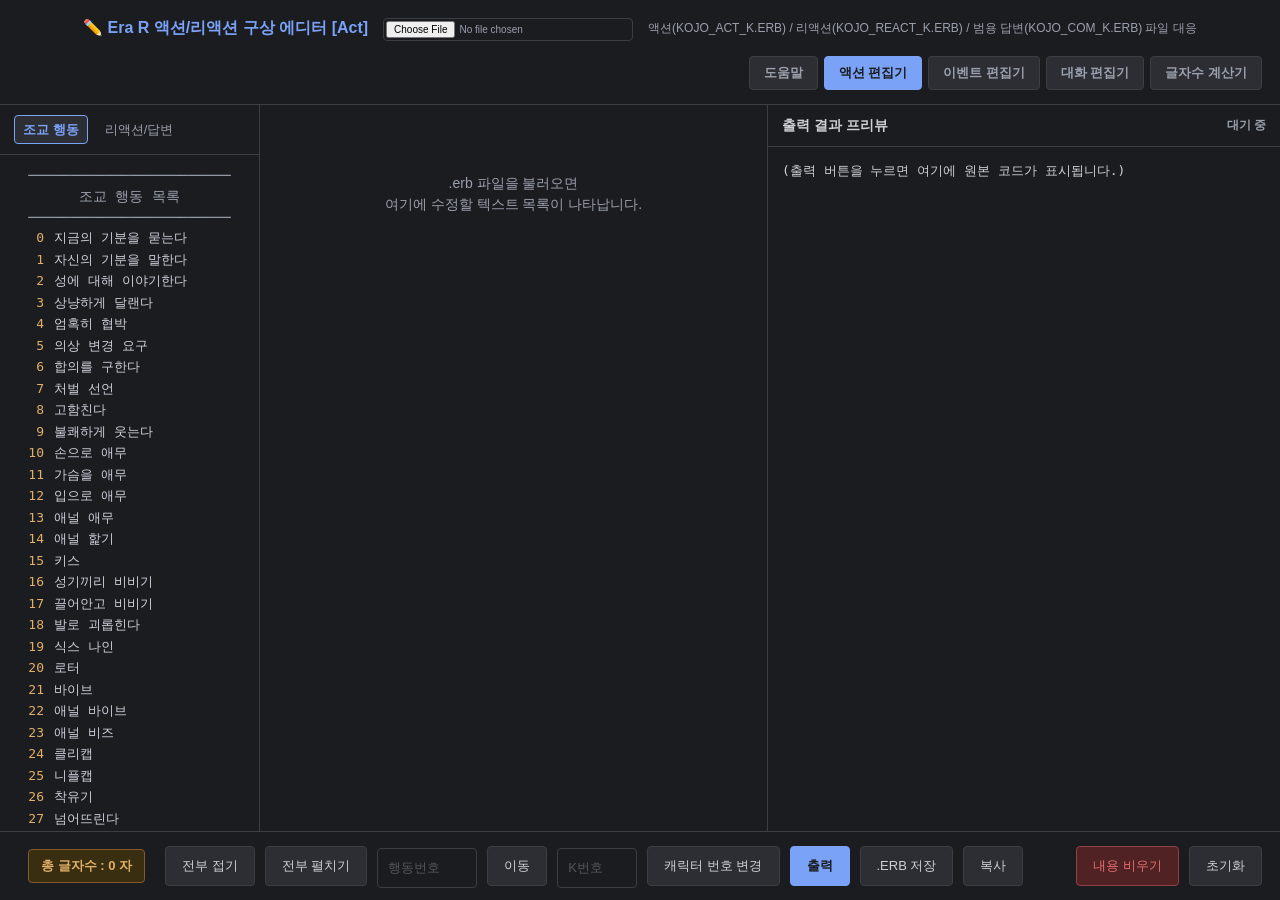
<file: index.html>
<!DOCTYPE html>
<html lang="ko">
<head>
<meta charset="UTF-8">
<meta name="viewport" content="width=device-width, initial-scale=1">
<title>Era R 구상 편집기</title>
<!-- 즉시 리다이렉트 (JS 비활성 환경 대비) -->
<meta http-equiv="refresh" content="0; url=Editer/era_Maker_Set.html">
<script>
  // 즉시 이동 (history에 남기지 않음)
  location.replace("Editer/era_Editer_Act.html");
</script>
</head>
<body>
  <noscript>
    <p>자동으로 이동하지 않으면 <a href="Editer/era_Editer_Act.html">여기를 클릭</a>하세요.</p>
  </noscript>
</body>
</html>
</file>
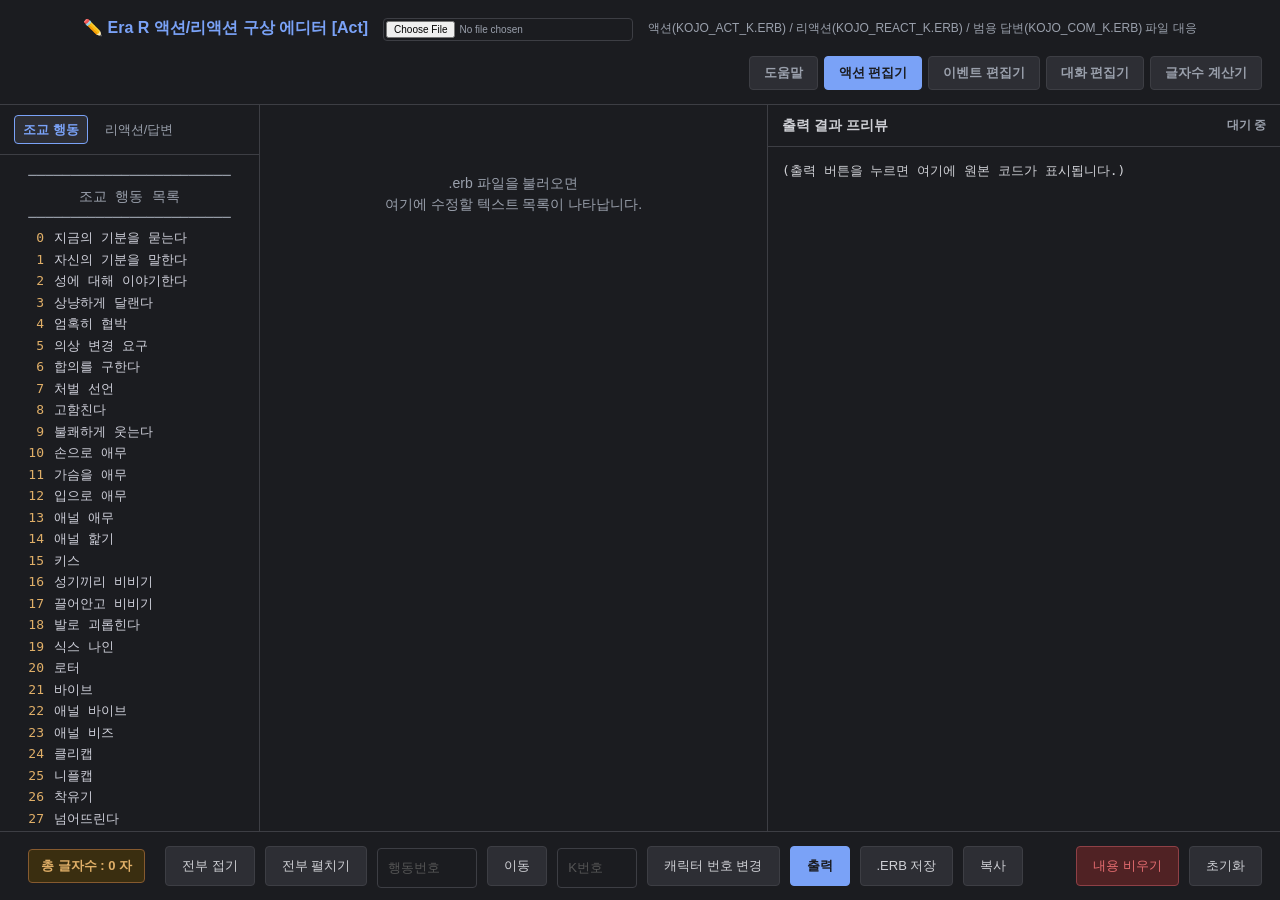
<file: index-edit.html>
<!DOCTYPE html>
<html lang="ko">
<head>
<meta charset="UTF-8">
<meta name="viewport" content="width=device-width, initial-scale=1">
<title>Era R 구상 편집기</title>
<!-- 즉시 리다이렉트 (JS 비활성 환경 대비) -->
<meta http-equiv="refresh" content="0; url=era_Maker_Set.html">
<script>
  // 즉시 이동 (history에 남기지 않음)
  location.replace("Editer/era_Editer_Act.html");
</script>
</head>
<body>
  <noscript>
    <p>자동으로 이동하지 않으면 <a href="Editer/era_Editer_Act.html">여기를 클릭</a>하세요.</p>
  </noscript>
</body>
</html>
</file>
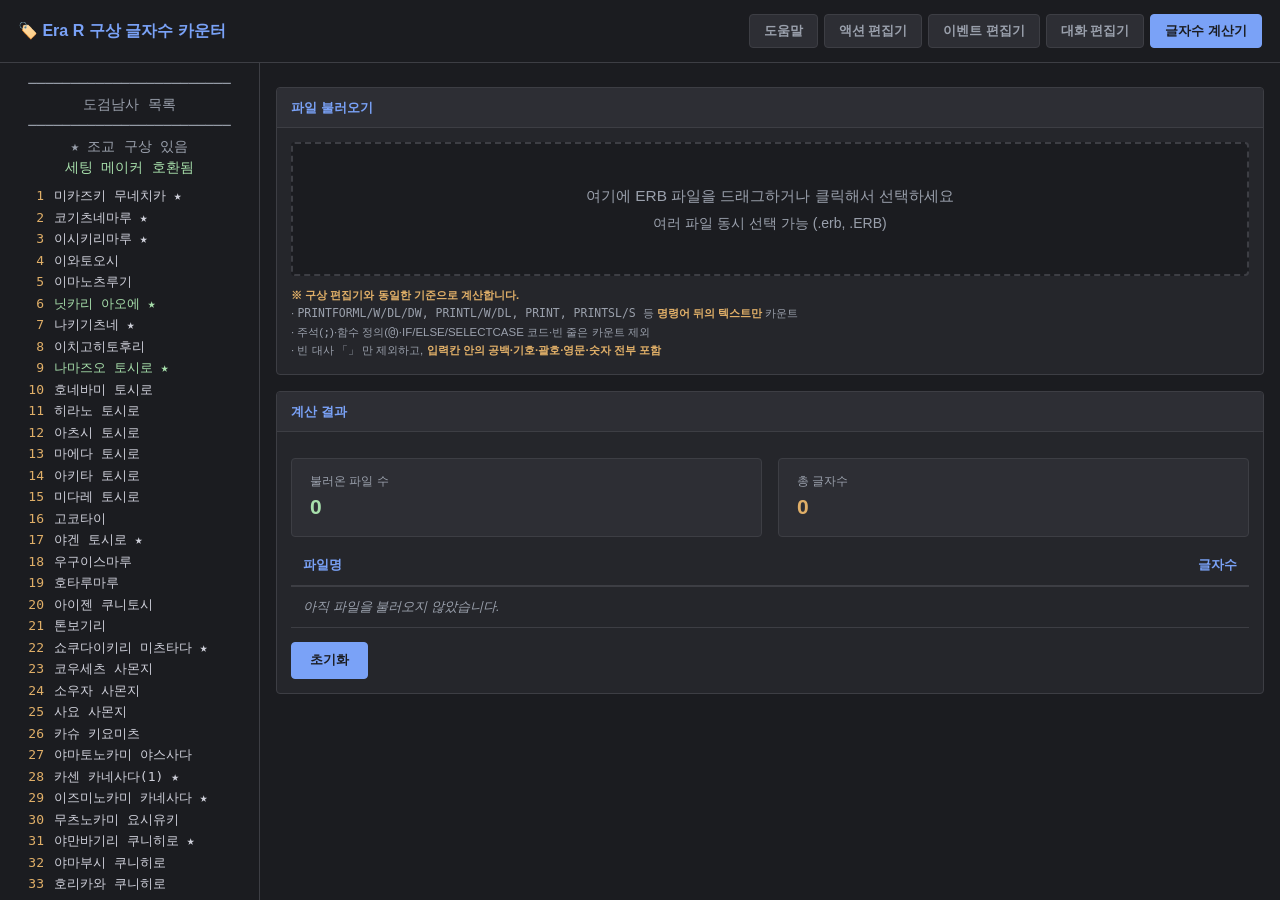
<file: Editer/count.html>
<!DOCTYPE html>
<html lang="ko">
<head>
<meta charset="UTF-8">
<meta name="viewport" content="width=device-width, initial-scale=1.0">
<title>🏷️ R 글자수 카운터</title>
<link rel="stylesheet" href="style.css">
<style>
  /* ── 카운터 전용 레이아웃: 중앙 정렬 ── */
  .counter-wrap {
    display: block;            /* 그리드 해제 → 1단 */
    width: 100%;
    max-width: 64rem;
	/* 4xl = 56rem (896px) */
	/* 5xl = 64rem (1024px) */
	/* 6xl = 72rem (1152px) */
	/* 7xl = 80rem (1280px) */
    margin: 0 auto;            /* 가운데 정렬 */
    padding: 24px 16px;        /* 상하/좌우 여백 */
	flex: 1 1 0;               /* 남은 가로 공간 차지 */
	min-height: 0;             /* flex 자식에서 overflow가 동작하려면 필수 */
	overflow-y: auto;          /* 내용이 길면 세로 스크롤 */
  }
  .counter-wrap .panel {
    margin: 0 0 16px;          /* 패널 간 간격만 */
  }
  .counter-wrap .panel:last-child {
    margin-bottom: 0;
  }
  #drop-zone {
    border: 2px dashed var(--border);
    border-radius: 4px;
    padding: 40px 20px;
    text-align: center;
    cursor: pointer;
    transition: all .2s;
    color: var(--muted);
    background: var(--bg);
  }
  #drop-zone:hover, #drop-zone.dragover {
    border-color: var(--accent);
    background: var(--panel2);
    color: var(--text);
  }
  #drop-zone .big { font-size: 1.1em; display: block; margin-bottom: 6px; }
  #file-input { display: none; }
  .result-table { width: 100%; border-collapse: collapse; margin-top: 8px; }
  .result-table th, .result-table td {
    padding: 10px 12px; text-align: left;
    border-bottom: 1px solid var(--border); font-size: 0.95em;
  }
  .result-table th {
    color: var(--accent); font-weight: 600; border-bottom: 2px solid var(--border);
  }
  .result-table td.num {
    text-align: right; font-variant-numeric: tabular-nums;
    font-family: ui-monospace, SFMono-Regular, Consolas, monospace; color: var(--green);
  }
  .file-name { color: var(--text); word-break: break-all; }
  .empty { color: var(--muted); font-style: italic; }
  .summary-box { display: flex; gap: 16px; flex-wrap: wrap; margin-top: 12px; }
  .summary-card {
    flex: 1 1 180px; background: var(--panel2); border: 1px solid var(--border); border-radius: 4px; padding: 14px 18px;
  }
  .summary-card .label { font-size: .85em; color: var(--muted); }
  .summary-card .value {
    font-size: 1.5em; font-weight: 700; color: var(--green);
    font-variant-numeric: tabular-nums;
  }
  .summary-card.total .value { color: var(--warn); }
  .note { font-size: .82em; color: var(--muted); margin-top: 10px; line-height: 1.6; }
  button {
    background: var(--accent); color: var(--bg); border: 1px solid var(--accent); border-radius: 4px;
    padding: 8px 18px; font-weight: 700; cursor: pointer; font-size: .9em;
  }
  button:hover { filter: brightness(1.2); }

  /* 모바일에서는 좌우 여백만 조금 줄임 */
  @media (max-width: 600px) {
    .counter-wrap { padding: 16px 12px; }
  }
</style>
</head>
<!-- era_Counter -->
<body data-page="counter">

<div class="header">
  <h1>🏷️ Era R 구상 글자수 카운터</h1>
  <nav class="header-nav">
    <a href="era_Readme.html" data-nav="readme">도움말</a>
    <a href="era_Editer_Act.html" data-nav="act">액션 편집기</a>
    <a href="era_Editer_Event.html" data-nav="event">이벤트 편집기</a>
    <a href="era_Editer_Talk.html" data-nav="talk">대화 편집기</a>
    <a href="count.html" data-nav="counter" class="active">글자수 계산기</a>
  </nav>
</div>

<div class="main-container">
  <!-- side_Csv.html을 띄우는 사이드바 영역 추가 -->
  <div class="sidebar">
    <iframe id="strFrame" src="../side/side_Csv.html" title="사이드바 뷰어"></iframe>
  </div>
    <div class="counter-wrap">

      <div class="panel">
        <h2>파일 불러오기</h2>
        <div class="panel-body">
          <div id="drop-zone">
            <span class="big">여기에 ERB 파일을 드래그하거나 클릭해서 선택하세요</span>
            <span>여러 파일 동시 선택 가능 (.erb, .ERB)</span>
          </div>
          <input type="file" id="file-input" multiple accept=".erb,.ERB">
          <div class="note">
            <b style="color:var(--warn);">※ 구상 편집기와 동일한 기준으로 계산합니다.</b><br>
            · <code>PRINTFORML/W/DL/DW, PRINTL/W/DL, PRINT, PRINTSL/S 등</code> <b style="color:var(--warn);">명령어 뒤의 텍스트만</b> 카운트<br>
            · 주석(<code>;</code>)·함수 정의(<code>@</code>)·IF/ELSE/SELECTCASE 코드·빈 줄은 카운트 제외<br>
            · 빈 대사 <code>「」</code> 만 제외하고, <b style="color:var(--warn);">입력칸 안의 공백·기호·괄호·영문·숫자 전부 포함</b>
          </div>
        </div>
      </div>

      <div class="panel">
        <h2>계산 결과</h2>
        <div class="panel-body">
          <div class="summary-box">
            <div class="summary-card">
              <div class="label">불러온 파일 수</div>
              <div class="value" id="file-count">0</div>
            </div>
            <div class="summary-card total">
              <div class="label">총 글자수</div>
              <div class="value" id="total-count">0</div>
            </div>
          </div>
          <table class="result-table">
            <thead>
              <tr><th>파일명</th><th style="text-align:right;">글자수</th></tr>
            </thead>
            <tbody id="result-body">
              <tr><td colspan="2" class="empty">아직 파일을 불러오지 않았습니다.</td></tr>
            </tbody>
          </table>
          <div style="margin-top:14px;">
            <button id="clear-btn">초기화</button>
          </div>
        </div>
      </div>

    </div>
  </aside>
</div>

<script>
// ─────────────────────────────────────────────────────────
// js_edit.js 와 동일한 정규식
// ─────────────────────────────────────────────────────────
const LINE_REGEX = /^(\s*)(PRINTFORML|PRINTFORMW|PRINTFORMDL|PRINTFORMDW|PRINTL|PRINTW|PRINTDL|PRINT|PRINTSL|PRINTS)(?:\s+(.*))?$/;
const FUNC_REGEX = /^\s*@([A-Za-z0-9_]+)/;
const IF_REGEX = /^\s*(IF|ELSEIF|ELSE|ENDIF|SELECTCASE|CASE|CASEELSE|ENDSELECT)\b(.*)$/;

// 에디터의 getContentCharCount 와 동일
function getContentCharCount(lines) {
  let total = 0;
  lines.forEach(line => {
    let txt = line.text;
    if (/^「\s*」$/.test(txt.trim())) return; // 빈 대사만 제외
    total += txt.length;
  });
  return total;
}

// 에디터의 parseAndGroup 로직을 이식 (PRINT 그룹만 수집)
function countByEditorRule(text) {
  if (text.charCodeAt(0) === 0xFEFF) text = text.slice(1);

  const originalLines = text.split('\n');
  let grandTotal = 0;
  let inFunction = false;
  let currentGroup = null;

  function flushGroup() {
    if (currentGroup && currentGroup.length > 0) {
      grandTotal += getContentCharCount(currentGroup);
    }
    currentGroup = null;
  }

  originalLines.forEach((line) => {
    let cleanLine = line.replace(/\r$/, '');

    let funcMatch = cleanLine.match(FUNC_REGEX);
    if (funcMatch) {
      flushGroup();
      inFunction = true;
      return;
    }

    if (!inFunction) return;

    let ifMatch = cleanLine.match(IF_REGEX);
    if (ifMatch) {
      flushGroup();
      return;
    }

    let match = cleanLine.match(LINE_REGEX);
    if (match) {
      const textPart = match[3] || '';
      if (currentGroup === null) currentGroup = [];
      currentGroup.push({ text: textPart });
    } else {
      flushGroup();
    }
  });

  flushGroup();
  return grandTotal;
}

// ─────────────────────────────────────────────────────────
// UI
// ─────────────────────────────────────────────────────────
const dropZone = document.getElementById('drop-zone');
const fileInput = document.getElementById('file-input');
const resultBody = document.getElementById('result-body');
const fileCountEl = document.getElementById('file-count');
const totalCountEl = document.getElementById('total-count');
const clearBtn = document.getElementById('clear-btn');

let fileResults = [];

function render() {
  if (fileResults.length === 0) {
    resultBody.innerHTML = '<tr><td colspan="2" class="empty">아직 파일을 불러오지 않았습니다.</td></tr>';
  } else {
    resultBody.innerHTML = fileResults.map(r =>
      `<tr>
        <td class="file-name">${escapeHtml(r.name)}</td>
        <td class="num">${r.count.toLocaleString()}</td>
      </tr>`
    ).join('');
  }
  const total = fileResults.reduce((s, r) => s + r.count, 0);
  fileCountEl.textContent = fileResults.length;
  totalCountEl.textContent = total.toLocaleString();
}

function escapeHtml(s) {
  return s.replace(/[&<>"']/g, c => ({
    '&':'&amp;','<':'&lt;','>':'&gt;','"':'&quot;',"'":'&#39;'
  }[c]));
}

async function handleFiles(fileList) {
  const files = Array.from(fileList);
  for (const file of files) {
    const text = await file.text();
    const count = countByEditorRule(text);
    fileResults.push({ name: file.name, count });
  }
  render();
}

dropZone.addEventListener('click', () => fileInput.click());
fileInput.addEventListener('change', (e) => {
  if (e.target.files.length) {
    handleFiles(e.target.files);
    fileInput.value = '';
  }
});
dropZone.addEventListener('dragover', (e) => {
  e.preventDefault();
  dropZone.classList.add('dragover');
});
dropZone.addEventListener('dragleave', () => {
  dropZone.classList.remove('dragover');
});
dropZone.addEventListener('drop', (e) => {
  e.preventDefault();
  dropZone.classList.remove('dragover');
  if (e.dataTransfer.files.length) {
    handleFiles(e.dataTransfer.files);
  }
});
clearBtn.addEventListener('click', () => {
  fileResults = [];
  render();
});

render();
</script>

</body>
</html>
</file>
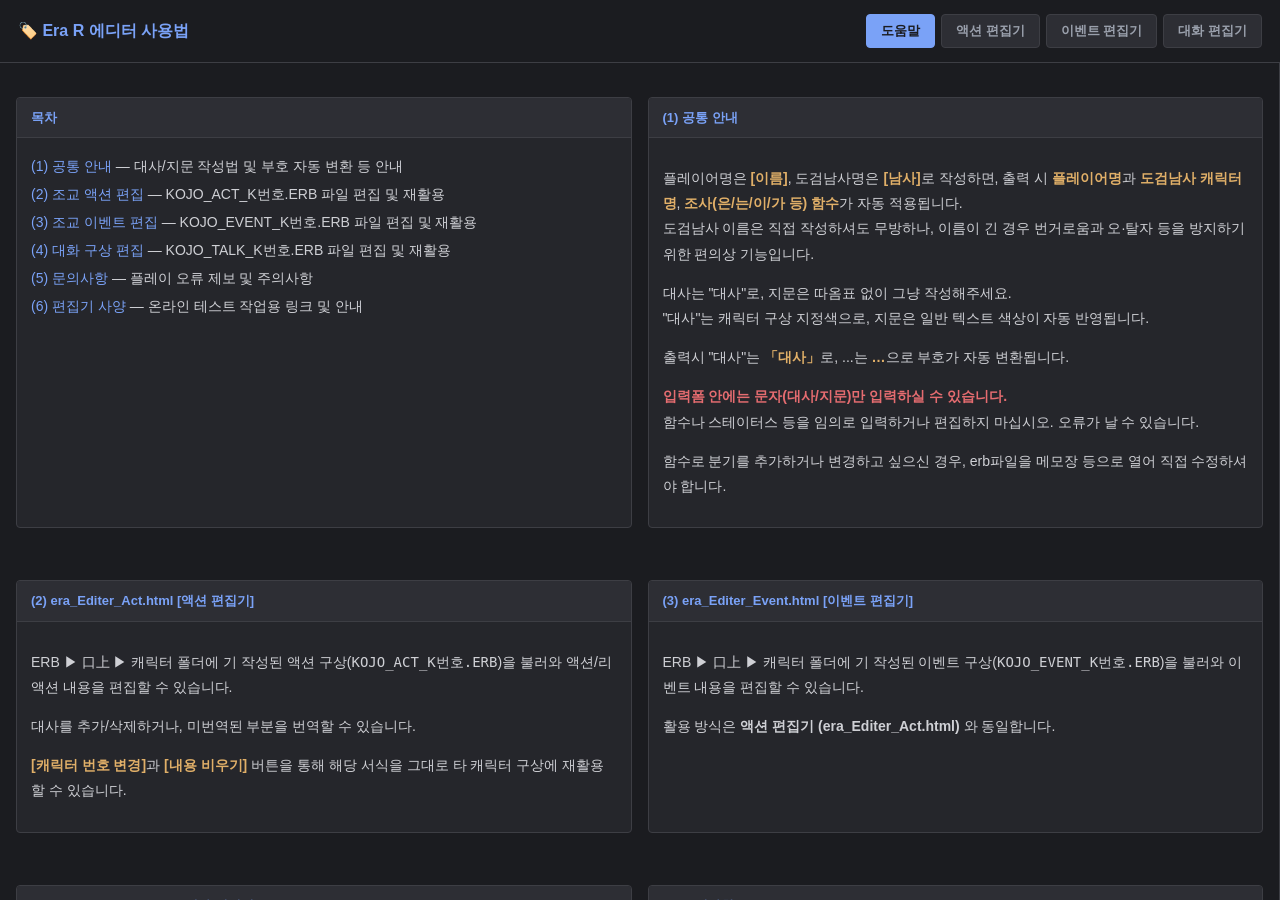
<file: Editer/era_readme.html>
<!DOCTYPE html>
<html lang="ko">
<head>
<meta charset="UTF-8">
<meta name="viewport" content="width=device-width, initial-scale=1">
<title>🏷️ R 에디터 사용법</title>
<link rel="stylesheet" href="style.css">
</head>
<!-- era_Editer_Readme.html -->
<body data-page="readme">

<div class="header">
  <h1>🏷️ Era R 에디터 사용법</h1>
  <nav class="header-nav">
    <a href="era_Editer_Readme.html" data-nav="readme" class="active">도움말</a>
    <a href="era_Editer_Act.html"   data-nav="act">액션 편집기</a>
    <a href="era_Editer_Event.html" data-nav="event">이벤트 편집기</a>
    <a href="era_Editer_Talk.html"  data-nav="talk">대화 편집기</a>
  </nav>
</div>

<div class="main-container">
  <aside class="sidebar2">
    <div class="readme-toc-wrap">
      <div class="panel">
        <h2>목차</h2>
        <div class="panel-body" style="line-height:2;">
          <ul style="list-style:none; padding:0; margin:0;">
            <li><a href="#common" style="color:var(--accent); text-decoration:none;">(1) 공통 안내</a> — 대사/지문 작성법 및 부호 자동 변환 등 안내</li>
            <li><a href="#act" style="color:var(--accent); text-decoration:none;">(2) 조교 액션 편집</a> — KOJO_ACT_K번호.ERB 파일 편집 및 재활용</li>
            <li><a href="#event" style="color:var(--accent); text-decoration:none;">(3) 조교 이벤트 편집</a> — KOJO_EVENT_K번호.ERB 파일 편집 및 재활용</li>
            <li><a href="#talk" style="color:var(--accent); text-decoration:none;">(4) 대화 구상 편집</a> — KOJO_TALK_K번호.ERB 파일 편집 및 재활용</li>
            <li><a href="#inquiry" style="color:var(--accent); text-decoration:none;">(5) 문의사항</a> — 플레이 오류 제보 및 주의사항</li>
            <li><a href="#editor" style="color:var(--accent); text-decoration:none;">(6) 편집기 사양</a> — 온라인 테스트 작업용 링크 및 안내</li>
          </ul>
        </div>
      </div>

      <div class="panel" id="common">
        <h2>(1) 공통 안내</h2>
        <div class="panel-body" style="line-height:1.8;">
          <p>플레이어명은 <b style="color:var(--warn);">[이름]</b>, 도검남사명은 <b style="color:var(--warn);">[남사]</b>로 작성하면,
            출력 시 <b style="color:var(--warn);">플레이어명</b>과 <b style="color:var(--warn);">도검남사 캐릭터명</b>, <b style="color:var(--warn);">조사(은/는/이/가 등) 함수</b>가 자동 적용됩니다.
          <br>도검남사 이름은 직접 작성하셔도 무방하나, 이름이 긴 경우 번거로움과 오·탈자 등을 방지하기 위한 편의상 기능입니다.</p>
          <p>대사는 "대사"로, 지문은 따옴표 없이 그냥 작성해주세요.
            <br>"대사"는 캐릭터 구상 지정색으로, 지문은 일반 텍스트 색상이 자동 반영됩니다.</p>
          <p>출력시 "대사"는 <b style="color:var(--warn);">「대사」</b>로, ...는 <b style="color:var(--warn);">…</b>으로 부호가 자동 변환됩니다.</p>
          <p><b style="color:var(--err);">입력폼 안에는 문자(대사/지문)만 입력하실 수 있습니다.</b>
            <br>함수나 스테이터스 등을 임의로 입력하거나 편집하지 마십시오. 오류가 날 수 있습니다.</p>
          <p>함수로 분기를 추가하거나 변경하고 싶으신 경우, erb파일을 메모장 등으로 열어 직접 수정하셔야 합니다.</p>
        </div>
      </div>

    <!-- (2) era_Editer_Act.html -->
    <div class="panel" id="act">
      <h2>(2) era_Editer_Act.html [액션 편집기]</h2>
      <div class="panel-body" style="line-height:1.8;">
        <p>ERB ▶ 口上 ▶ 캐릭터 폴더에 기 작성된 액션 구상(<code>KOJO_ACT_K번호.ERB</code>)을 불러와 액션/리액션 내용을 편집할 수 있습니다.</p>
        <p>대사를 추가/삭제하거나, 미번역된 부분을 번역할 수 있습니다.</p>
        <p><b style="color:var(--warn);">[캐릭터 번호 변경]</b>과 <b style="color:var(--warn);">[내용 비우기]</b> 버튼을 통해 해당 서식을 그대로 타 캐릭터 구상에 재활용할 수 있습니다.</p>
      </div>
    </div>

    <!-- (3) era_Editer_Event.html -->
    <div class="panel" id="event">
      <h2>(3) era_Editer_Event.html [이벤트 편집기]</h2>
      <div class="panel-body" style="line-height:1.8;">
        <p>ERB ▶ 口上 ▶ 캐릭터 폴더에 기 작성된 이벤트 구상(<code>KOJO_EVENT_K번호.ERB</code>)을 불러와 이벤트 내용을 편집할 수 있습니다.</p>
        <p>활용 방식은 <b>액션 편집기 (era_Editer_Act.html)</b> 와 동일합니다.</p>
      </div>
    </div>

    <!-- (4) era_Editer_Talk.html -->
    <div class="panel" id="talk">
      <h2>(4) era_Editer_Talk.html [대화 편집기]</h2>
      <div class="panel-body" style="line-height:1.8;">
        <p>ERB ▶ 口上 ▶ 캐릭터 폴더에 기 작성된 대화 구상(<code>KOJO_TALK_K번호.ERB</code>)을 불러와 이벤트 내용을 편집할 수 있습니다.</p>
        <p>활용 방식은 <b>액션 편집기 (era_Editer_Act.html)</b> 와 동일합니다.</p>
      </div>
    </div>

    <!-- (5) 문의사항 -->
    <div class="panel" id="inquiry">
      <h2>(5) 문의사항</h2>
      <div class="panel-body" style="line-height:1.8;">
        <p>포스타입 : <a href="https://saniwa.postype.com/" target="_blank" style="color:var(--accent); text-decoration:none;">https://saniwa.postype.com/</a></p>
        <p>사니와채널 (42ch.kr)<br>
		└  혼마루 : [혼마루연구소] 도검에라R 개조하는 혼마루<br>
        └  도검 덕질 : [에라] 도검에라(era) 이야기하는 스레</p>
        <p>각종 플레이 오류 제보 / 버그 등은 상기 주소로 연락 바랍니다.</p>
        <p><b style="color:var(--err);">에라는 기본적으로 성인(19금) 게임이므로, 구상 내용이나 지문 등을 공개된 곳에 노출하시면 안 됩니다.</b></p>
      </div>
    </div>

    <!-- (6) 편집기 사양 -->
    <div class="panel" id="editor">
      <h2>(6) 편집기 사양</h2>
      <div class="panel-body" style="line-height:1.8;">
        <p>현재 아래 주소에서 테스트 작업이 가능합니다.</p>
        <p><a href="https://touken328.github.io/era-r-editer" target="_blank" style="color:var(--accent); text-decoration:none;">https://touken328.github.io/era-r-editer</a></p>
        <p><b style="color:var(--err);">편집기 링크를 외부에 유출하지 말아주세요.</b> 해당 편집기 링크는 추후 삭제될 수 있습니다.</p>
        <p>자유롭게 이용하려면 원 배포 페이지(포스타입)에서 에라 R 에디터를 다운로드해주세요.</p>
      </div>
    </div>

    </div>
  </aside>
</div>

</body>
</html>
</file>
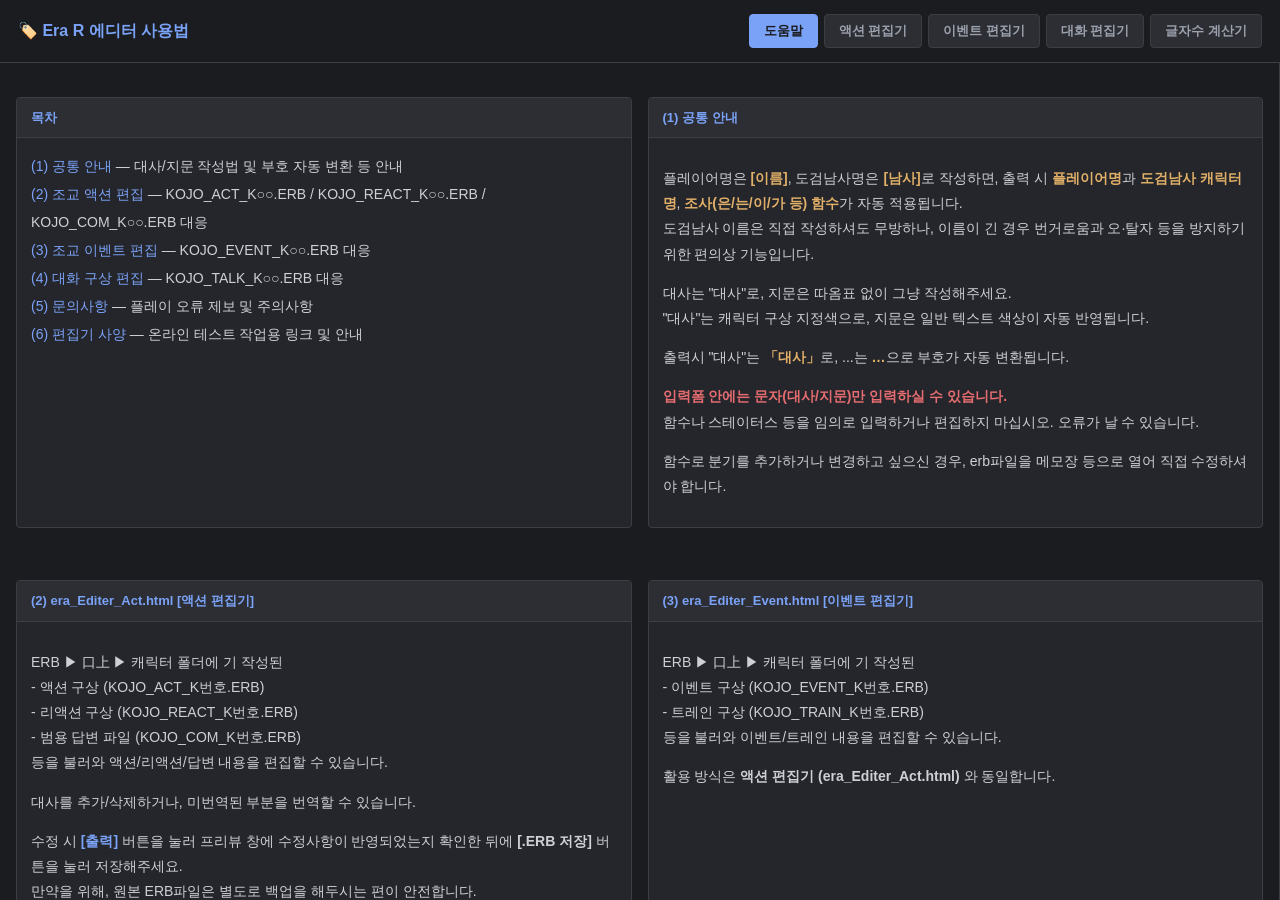
<file: Editer/era_Readme.html>
<!DOCTYPE html>
<html lang="ko">
<head>
<meta charset="UTF-8">
<meta name="viewport" content="width=device-width, initial-scale=1">
<title>🏷️ R 에디터 사용법</title>
<link rel="stylesheet" href="style.css">
</head>
<!-- era_Readme.html -->
<body data-page="readme">

<div class="header">
  <h1>🏷️ Era R 에디터 사용법</h1>
  <nav class="header-nav">
    <a href="era_Editer_Readme.html" data-nav="readme" class="active">도움말</a>
    <a href="era_Editer_Act.html"   data-nav="act">액션 편집기</a>
    <a href="era_Editer_Event.html" data-nav="event">이벤트 편집기</a>
    <a href="era_Editer_Talk.html"  data-nav="talk">대화 편집기</a>
    <a href="count.html" data-nav="counter">글자수 계산기</a>
  </nav>
</div>

<div class="main-container">
  <aside class="sidebar2">
    <div class="readme-toc-wrap">
      <div class="panel">
        <h2>목차</h2>
        <div class="panel-body" style="line-height:2;">
          <ul style="list-style:none; padding:0; margin:0;">
            <li><a href="#common" style="color:var(--accent); text-decoration:none;">(1) 공통 안내</a> — 대사/지문 작성법 및 부호 자동 변환 등 안내</li>
            <li><a href="#act" style="color:var(--accent); text-decoration:none;">(2) 조교 액션 편집</a> — KOJO_ACT_K○○.ERB / KOJO_REACT_K○○.ERB / KOJO_COM_K○○.ERB 대응</li>
            <li><a href="#event" style="color:var(--accent); text-decoration:none;">(3) 조교 이벤트 편집</a> — KOJO_EVENT_K○○.ERB 대응</li>
            <li><a href="#talk" style="color:var(--accent); text-decoration:none;">(4) 대화 구상 편집</a> — KOJO_TALK_K○○.ERB 대응</li>
            <li><a href="#inquiry" style="color:var(--accent); text-decoration:none;">(5) 문의사항</a> — 플레이 오류 제보 및 주의사항</li>
            <li><a href="#editor" style="color:var(--accent); text-decoration:none;">(6) 편집기 사양</a> — 온라인 테스트 작업용 링크 및 안내</li>
          </ul>
        </div>
      </div>

      <div class="panel" id="common">
        <h2>(1) 공통 안내</h2>
        <div class="panel-body" style="line-height:1.8;">
          <p>플레이어명은 <b style="color:var(--warn);">[이름]</b>, 도검남사명은 <b style="color:var(--warn);">[남사]</b>로 작성하면,
            출력 시 <b style="color:var(--warn);">플레이어명</b>과 <b style="color:var(--warn);">도검남사 캐릭터명</b>, <b style="color:var(--warn);">조사(은/는/이/가 등) 함수</b>가 자동 적용됩니다.
          <br>도검남사 이름은 직접 작성하셔도 무방하나, 이름이 긴 경우 번거로움과 오·탈자 등을 방지하기 위한 편의상 기능입니다.</p>
          <p>대사는 "대사"로, 지문은 따옴표 없이 그냥 작성해주세요.
            <br>"대사"는 캐릭터 구상 지정색으로, 지문은 일반 텍스트 색상이 자동 반영됩니다.</p>
          <p>출력시 "대사"는 <b style="color:var(--warn);">「대사」</b>로, ...는 <b style="color:var(--warn);">…</b>으로 부호가 자동 변환됩니다.</p>
          <p><b style="color:var(--err);">입력폼 안에는 문자(대사/지문)만 입력하실 수 있습니다.</b>
            <br>함수나 스테이터스 등을 임의로 입력하거나 편집하지 마십시오. 오류가 날 수 있습니다.</p>
          <p>함수로 분기를 추가하거나 변경하고 싶으신 경우, erb파일을 메모장 등으로 열어 직접 수정하셔야 합니다.</p>
        </div>
      </div>

    <!-- (2) era_Editer_Act.html -->
    <div class="panel" id="act">
      <h2>(2) era_Editer_Act.html [액션 편집기]</h2>
      <div class="panel-body" style="line-height:1.8;">
        <p>ERB ▶ 口上 ▶ 캐릭터 폴더에 기 작성된<br>
		- 액션 구상 (KOJO_ACT_K번호.ERB)<br>
		- 리액션 구상 (KOJO_REACT_K번호.ERB)<br>
		- 범용 답변 파일 (KOJO_COM_K번호.ERB)<br>
		등을 불러와 액션/리액션/답변 내용을 편집할 수 있습니다.</p>
        <p>대사를 추가/삭제하거나, 미번역된 부분을 번역할 수 있습니다.</p>
		<p>수정 시 <b style="color:var(--accent);">[출력]</b> 버튼을 눌러 프리뷰 창에 수정사항이 반영되었는지 확인한 뒤에 <b>[.ERB 저장]</b> 버튼을 눌러 저장해주세요.<br>
		만약을 위해, 원본 ERB파일은 별도로 백업을 해두시는 편이 안전합니다.</p>
        <p><b style="color:var(--warn);">[캐릭터 번호 변경]</b>과 <b style="color:var(--err);">[내용 비우기]</b> 버튼을 통해 해당 서식을 그대로 타 캐릭터 구상에 재활용할 수 있습니다.</p>
      </div>
    </div>

    <!-- (3) era_Editer_Event.html -->
    <div class="panel" id="event">
      <h2>(3) era_Editer_Event.html [이벤트 편집기]</h2>
      <div class="panel-body" style="line-height:1.8;">
        <p>ERB ▶ 口上 ▶ 캐릭터 폴더에 기 작성된<br>
		- 이벤트 구상 (KOJO_EVENT_K번호.ERB)<br>
		- 트레인 구상 (KOJO_TRAIN_K번호.ERB)<br>
		등을 불러와 이벤트/트레인 내용을 편집할 수 있습니다.</p>
        <p>활용 방식은 <b>액션 편집기 (era_Editer_Act.html)</b> 와 동일합니다.</p>
      </div>
    </div>

    <!-- (4) era_Editer_Talk.html -->
    <div class="panel" id="talk">
      <h2>(4) era_Editer_Talk.html [대화 편집기]</h2>
      <div class="panel-body" style="line-height:1.8;">
        <p>ERB ▶ 口上 ▶ 캐릭터 폴더에 기 작성된<br>
		- 대화 구상 (KOJO_TALK_K번호.ERB)<br>
		을 불러와 대화 구상 내용을 편집할 수 있습니다.</p>
        <p>활용 방식은 <b>액션 편집기 (era_Editer_Act.html)</b> 와 동일합니다.</p>
      </div>
    </div>

    <!-- (5) 문의사항 -->
    <div class="panel" id="inquiry">
      <h2>(5) 문의사항</h2>
      <div class="panel-body" style="line-height:1.8;">
        <p>포스타입 : <a href="https://saniwa.postype.com/" target="_blank" style="color:var(--accent); text-decoration:none;">https://saniwa.postype.com/</a></p>
        <p>사니와채널 (42ch.kr)<br>
		└  혼마루 : [혼마루연구소] 도검에라 뚝딱뚝딱 개조하는 혼마루<br>
        └  도검 덕질 : [에라] 도검에라(era) 이야기하는 스레</p>
        <p>각종 플레이 오류 제보 / 버그 등은 상기 주소로 연락 바랍니다.</p>
        <p><b style="color:var(--err);">에라는 기본적으로 성인(19금) 게임이므로, 구상 내용이나 지문 등을 공개된 곳에 노출하시면 안 됩니다.</b></p>
      </div>
    </div>

    <!-- (6) 편집기 사양 -->
    <div class="panel" id="editor">
      <h2>(6) 편집기 사양</h2>
      <div class="panel-body" style="line-height:1.8;">
		<p>R 에디터는 바이브 코딩 기반으로, 약간의 수정만 더한 버전입니다.<br>
		모든 소스 공개되어 있으니 자유롭게 기능을 추가해서 쓰셔도 됩니다.<br>
		단, 수정 시 발생하는 각종 오류에는 대응하지 않으니 자기 책임으로 부탁드립니다.</p>
		<p>크롬(Chrome) / 엣지(Edge) 브라우저에서 안정적으로 작동합니다.<br>
		모바일 및 Firefox / Safari / 일부 iOS에서는 일부 기능이 제한되거나, 연산자 오류가 발생할 수 있습니다.</p>
        <p>현재 아래 주소에서 테스트 작업이 가능합니다.</p>
        <p><a href="https://touken328.github.io/era-r-editer" target="_blank" style="color:var(--accent); text-decoration:none;">https://touken328.github.io/era-r-editer</a></p>
        <p><b style="color:var(--err);">R 에디터 링크를 임의로 유출하지 말아주세요.</b> 해당 링크는 추후 삭제될 수 있습니다.</p>
        <p>자유롭게 이용하려면 원 배포 페이지(포스타입)에서 에라 R 에디터를 다운로드해주세요.</p>
      </div>
    </div>

    </div>
  </aside>
</div>

</body>
</html>
</file>
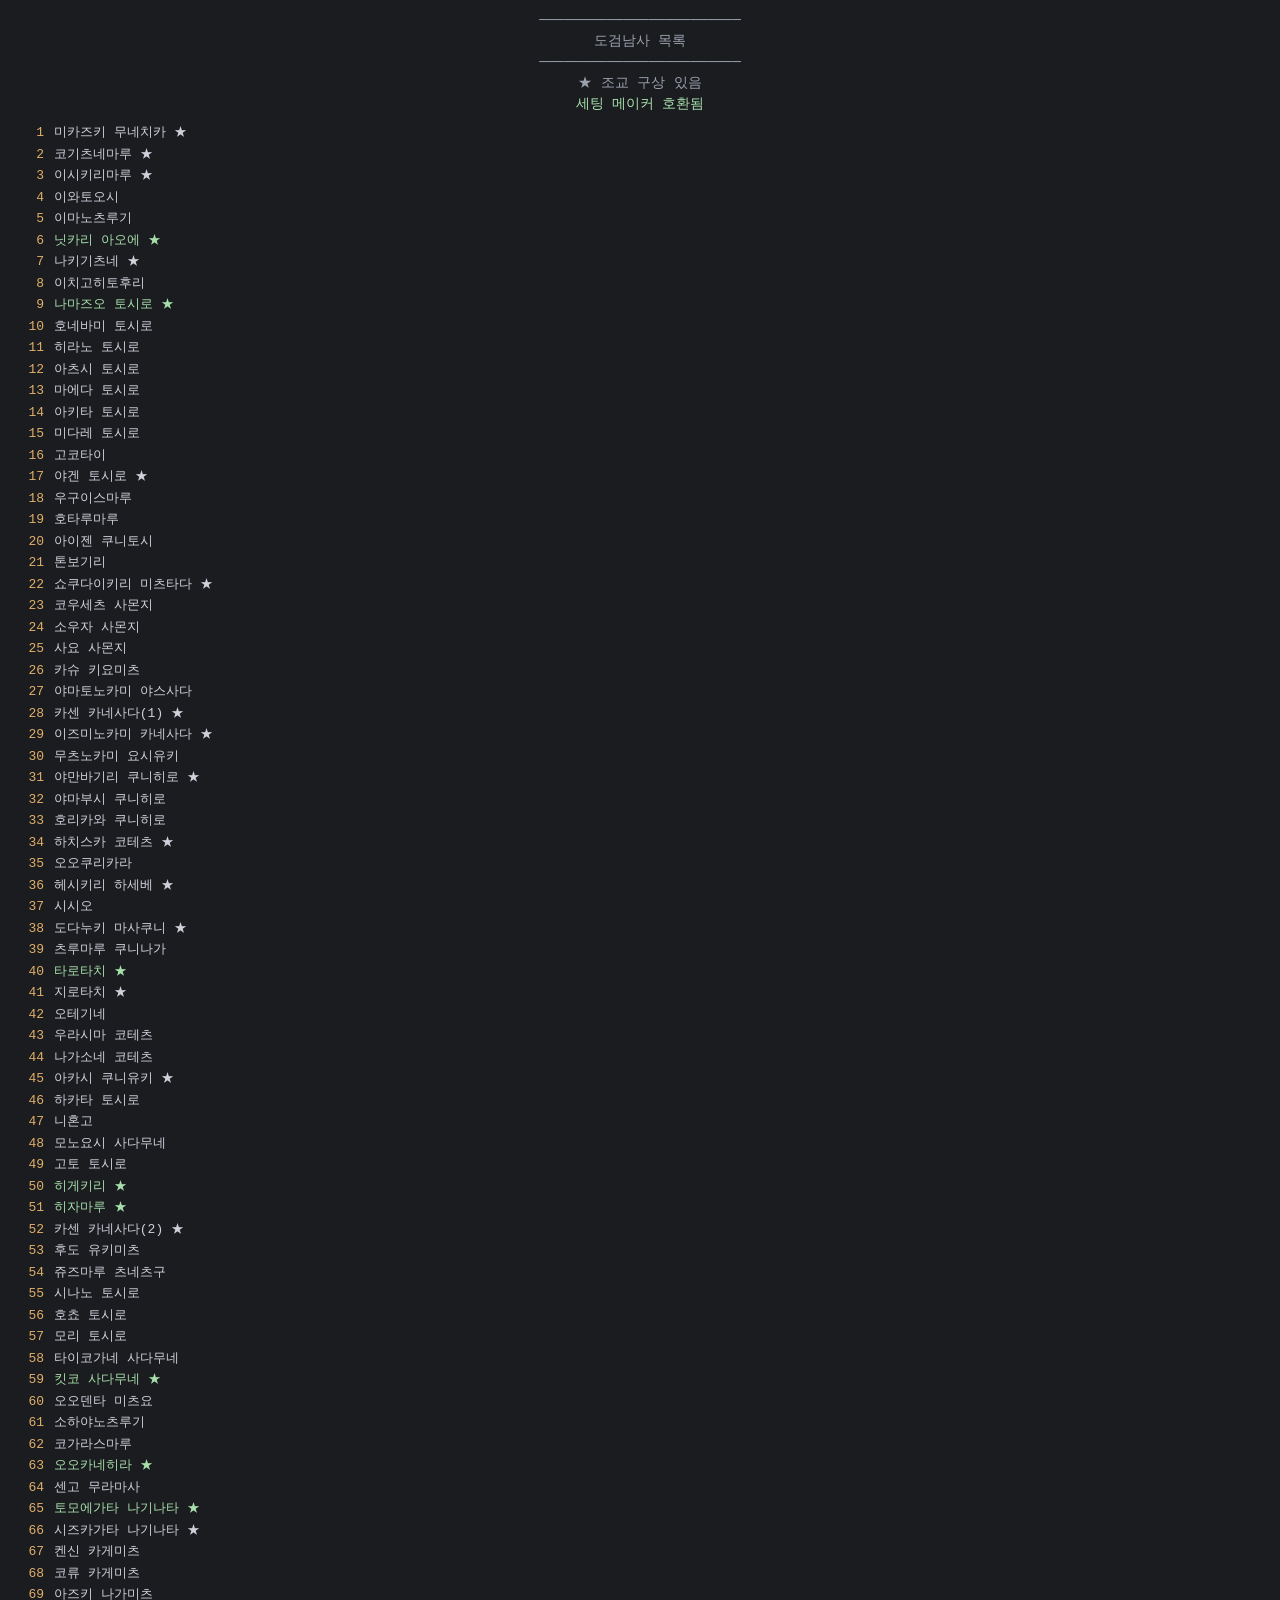
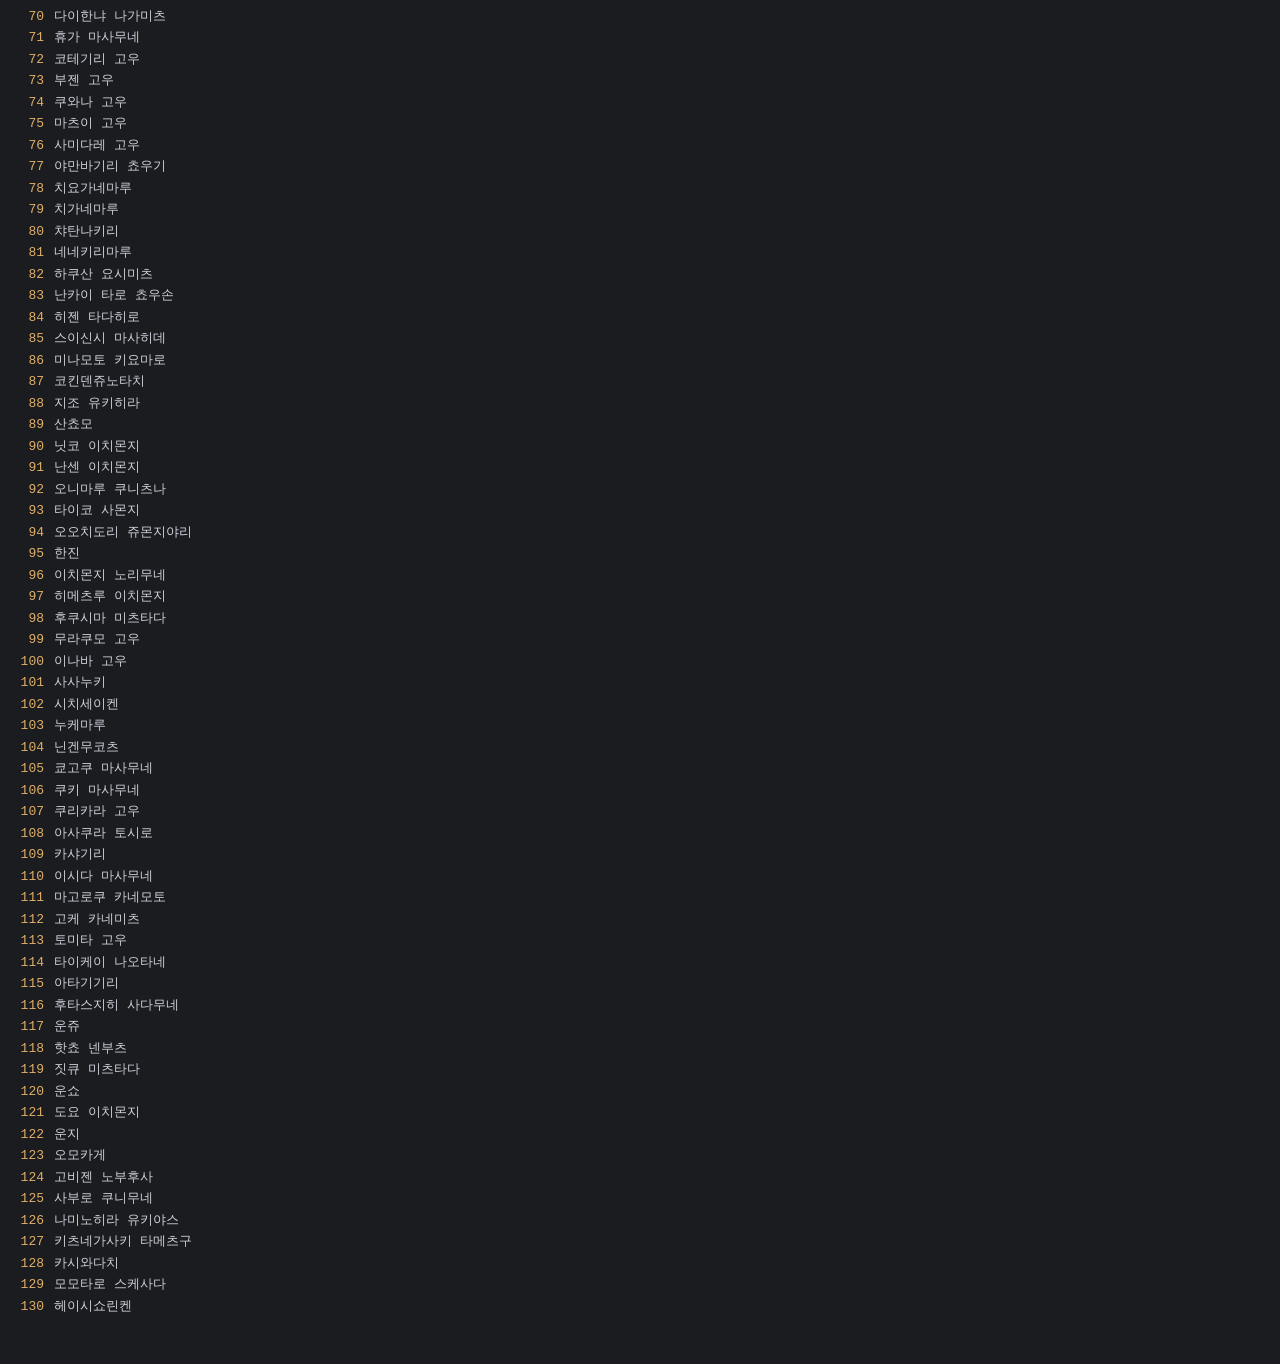
<file: side/side_Csv.html>
<!DOCTYPE html>
<html lang="ko">
<head>
<meta charset="UTF-8">
<link rel="stylesheet" href="style_side.css">
</head>
<body>
<div class="csv-content"><div class="csv-comment">────────────────────────</div><div class="csv-comment">도검남사 목록</div><div class="csv-comment">────────────────────────</div><div class="csv-comment">★ 조교 구상 있음</div><div class="csv-comment"><span class="csv-textset">세팅 메이커 호환됨</span></div><div style="height:8px;"></div><div class="csv-line"><span class="csv-id">1</span><span class="csv-text">미카즈키 무네치카 ★</span></div><div class="csv-line"><span class="csv-id">2</span><span class="csv-text">코기츠네마루 ★</span></div><div class="csv-line"><span class="csv-id">3</span><span class="csv-text">이시키리마루 ★</span></div><div class="csv-line"><span class="csv-id">4</span><span class="csv-text">이와토오시</span></div><div class="csv-line"><span class="csv-id">5</span><span class="csv-text">이마노츠루기</span></div><div class="csv-line"><span class="csv-id">6</span><span class="csv-textset">닛카리 아오에 ★</span></div><div class="csv-line"><span class="csv-id">7</span><span class="csv-text">나키기츠네 ★</span></div><div class="csv-line"><span class="csv-id">8</span><span class="csv-text">이치고히토후리</span></div><div class="csv-line"><span class="csv-id">9</span><span class="csv-textset">나마즈오 토시로 ★</span></div><div class="csv-line"><span class="csv-id">10</span><span class="csv-text">호네바미 토시로</span></div><div class="csv-line"><span class="csv-id">11</span><span class="csv-text">히라노 토시로</span></div><div class="csv-line"><span class="csv-id">12</span><span class="csv-text">아츠시 토시로</span></div><div class="csv-line"><span class="csv-id">13</span><span class="csv-text">마에다 토시로</span></div><div class="csv-line"><span class="csv-id">14</span><span class="csv-text">아키타 토시로</span></div><div class="csv-line"><span class="csv-id">15</span><span class="csv-text">미다레 토시로</span></div><div class="csv-line"><span class="csv-id">16</span><span class="csv-text">고코타이</span></div><div class="csv-line"><span class="csv-id">17</span><span class="csv-text">야겐 토시로 ★</span></div><div class="csv-line"><span class="csv-id">18</span><span class="csv-text">우구이스마루</span></div><div class="csv-line"><span class="csv-id">19</span><span class="csv-text">호타루마루</span></div><div class="csv-line"><span class="csv-id">20</span><span class="csv-text">아이젠 쿠니토시</span></div><div class="csv-line"><span class="csv-id">21</span><span class="csv-text">톤보기리</span></div><div class="csv-line"><span class="csv-id">22</span><span class="csv-text">쇼쿠다이키리 미츠타다 ★</span></div><div class="csv-line"><span class="csv-id">23</span><span class="csv-text">코우세츠 사몬지</span></div><div class="csv-line"><span class="csv-id">24</span><span class="csv-text">소우자 사몬지</span></div><div class="csv-line"><span class="csv-id">25</span><span class="csv-text">사요 사몬지</span></div><div class="csv-line"><span class="csv-id">26</span><span class="csv-text">카슈 키요미츠</span></div><div class="csv-line"><span class="csv-id">27</span><span class="csv-text">야마토노카미 야스사다</span></div><div class="csv-line"><span class="csv-id">28</span><span class="csv-text">카센 카네사다(1) ★</span></div><div class="csv-line"><span class="csv-id">29</span><span class="csv-text">이즈미노카미 카네사다 ★</span></div><div class="csv-line"><span class="csv-id">30</span><span class="csv-text">무츠노카미 요시유키</span></div><div class="csv-line"><span class="csv-id">31</span><span class="csv-text">야만바기리 쿠니히로 ★</span></div><div class="csv-line"><span class="csv-id">32</span><span class="csv-text">야마부시 쿠니히로</span></div><div class="csv-line"><span class="csv-id">33</span><span class="csv-text">호리카와 쿠니히로</span></div><div class="csv-line"><span class="csv-id">34</span><span class="csv-text">하치스카 코테츠 ★</span></div><div class="csv-line"><span class="csv-id">35</span><span class="csv-text">오오쿠리카라</span></div><div class="csv-line"><span class="csv-id">36</span><span class="csv-text">헤시키리 하세베 ★</span></div><div class="csv-line"><span class="csv-id">37</span><span class="csv-text">시시오</span></div><div class="csv-line"><span class="csv-id">38</span><span class="csv-text">도다누키 마사쿠니 ★</span></div><div class="csv-line"><span class="csv-id">39</span><span class="csv-text">츠루마루 쿠니나가</span></div><div class="csv-line"><span class="csv-id">40</span><span class="csv-textset">타로타치 ★</span></div><div class="csv-line"><span class="csv-id">41</span><span class="csv-text">지로타치 ★</span></div><div class="csv-line"><span class="csv-id">42</span><span class="csv-text">오테기네</span></div><div class="csv-line"><span class="csv-id">43</span><span class="csv-text">우라시마 코테츠</span></div><div class="csv-line"><span class="csv-id">44</span><span class="csv-text">나가소네 코테츠</span></div><div class="csv-line"><span class="csv-id">45</span><span class="csv-text">아카시 쿠니유키 ★</span></div><div class="csv-line"><span class="csv-id">46</span><span class="csv-text">하카타 토시로</span></div><div class="csv-line"><span class="csv-id">47</span><span class="csv-text">니혼고</span></div><div class="csv-line"><span class="csv-id">48</span><span class="csv-text">모노요시 사다무네</span></div><div class="csv-line"><span class="csv-id">49</span><span class="csv-text">고토 토시로</span></div><div class="csv-line"><span class="csv-id">50</span><span class="csv-textset">히게키리 ★</span></div><div class="csv-line"><span class="csv-id">51</span><span class="csv-textset">히자마루 ★</span></div><div class="csv-line"><span class="csv-id">52</span><span class="csv-text">카센 카네사다(2) ★</span></div><div class="csv-line"><span class="csv-id">53</span><span class="csv-text">후도 유키미츠</span></div><div class="csv-line"><span class="csv-id">54</span><span class="csv-text">쥬즈마루 츠네츠구</span></div><div class="csv-line"><span class="csv-id">55</span><span class="csv-text">시나노 토시로</span></div><div class="csv-line"><span class="csv-id">56</span><span class="csv-text">호쵸 토시로</span></div><div class="csv-line"><span class="csv-id">57</span><span class="csv-text">모리 토시로</span></div><div class="csv-line"><span class="csv-id">58</span><span class="csv-text">타이코가네 사다무네</span></div><div class="csv-line"><span class="csv-id">59</span><span class="csv-textset">킷코 사다무네 ★</span></div><div class="csv-line"><span class="csv-id">60</span><span class="csv-text">오오덴타 미츠요</span></div><div class="csv-line"><span class="csv-id">61</span><span class="csv-text">소하야노츠루기</span></div><div class="csv-line"><span class="csv-id">62</span><span class="csv-text">코가라스마루</span></div><div class="csv-line"><span class="csv-id">63</span><span class="csv-textset">오오카네히라 ★</span></div><div class="csv-line"><span class="csv-id">64</span><span class="csv-text">센고 무라마사</span></div><div class="csv-line"><span class="csv-id">65</span><span class="csv-textset">토모에가타 나기나타 ★</span></div><div class="csv-line"><span class="csv-id">66</span><span class="csv-text">시즈카가타 나기나타 ★</span></div><div class="csv-line"><span class="csv-id">67</span><span class="csv-text">켄신 카게미츠</span></div><div class="csv-line"><span class="csv-id">68</span><span class="csv-text">코류 카게미츠</span></div><div class="csv-line"><span class="csv-id">69</span><span class="csv-text">아즈키 나가미츠</span></div><div class="csv-line"><span class="csv-id">70</span><span class="csv-text">다이한냐 나가미츠</span></div><div class="csv-line"><span class="csv-id">71</span><span class="csv-text">휴가 마사무네</span></div><div class="csv-line"><span class="csv-id">72</span><span class="csv-text">코테기리 고우</span></div><div class="csv-line"><span class="csv-id">73</span><span class="csv-text">부젠 고우</span></div><div class="csv-line"><span class="csv-id">74</span><span class="csv-text">쿠와나 고우</span></div><div class="csv-line"><span class="csv-id">75</span><span class="csv-text">마츠이 고우</span></div><div class="csv-line"><span class="csv-id">76</span><span class="csv-text">사미다레 고우</span></div><div class="csv-line"><span class="csv-id">77</span><span class="csv-text">야만바기리 쵸우기</span></div><div class="csv-line"><span class="csv-id">78</span><span class="csv-text">치요가네마루</span></div><div class="csv-line"><span class="csv-id">79</span><span class="csv-text">치가네마루</span></div><div class="csv-line"><span class="csv-id">80</span><span class="csv-text">챠탄나키리</span></div><div class="csv-line"><span class="csv-id">81</span><span class="csv-text">네네키리마루</span></div><div class="csv-line"><span class="csv-id">82</span><span class="csv-text">하쿠산 요시미츠</span></div><div class="csv-line"><span class="csv-id">83</span><span class="csv-text">난카이 타로 쵸우손</span></div><div class="csv-line"><span class="csv-id">84</span><span class="csv-text">히젠 타다히로</span></div><div class="csv-line"><span class="csv-id">85</span><span class="csv-text">스이신시 마사히데</span></div><div class="csv-line"><span class="csv-id">86</span><span class="csv-text">미나모토 키요마로</span></div><div class="csv-line"><span class="csv-id">87</span><span class="csv-text">코킨덴쥬노타치</span></div><div class="csv-line"><span class="csv-id">88</span><span class="csv-text">지조 유키히라</span></div><div class="csv-line"><span class="csv-id">89</span><span class="csv-text">산쵸모</span></div><div class="csv-line"><span class="csv-id">90</span><span class="csv-text">닛코 이치몬지</span></div><div class="csv-line"><span class="csv-id">91</span><span class="csv-text">난센 이치몬지</span></div><div class="csv-line"><span class="csv-id">92</span><span class="csv-text">오니마루 쿠니츠나</span></div><div class="csv-line"><span class="csv-id">93</span><span class="csv-text">타이코 사몬지</span></div><div class="csv-line"><span class="csv-id">94</span><span class="csv-text">오오치도리 쥬몬지야리</span></div><div class="csv-line"><span class="csv-id">95</span><span class="csv-text">한진</span></div><div class="csv-line"><span class="csv-id">96</span><span class="csv-text">이치몬지 노리무네</span></div><div class="csv-line"><span class="csv-id">97</span><span class="csv-text">히메츠루 이치몬지</span></div><div class="csv-line"><span class="csv-id">98</span><span class="csv-text">후쿠시마 미츠타다</span></div><div class="csv-line"><span class="csv-id">99</span><span class="csv-text">무라쿠모 고우</span></div><div class="csv-line"><span class="csv-id">100</span><span class="csv-text">이나바 고우</span></div><div class="csv-line"><span class="csv-id">101</span><span class="csv-text">사사누키</span></div><div class="csv-line"><span class="csv-id">102</span><span class="csv-text">시치세이켄</span></div><div class="csv-line"><span class="csv-id">103</span><span class="csv-text">누케마루</span></div><div class="csv-line"><span class="csv-id">104</span><span class="csv-text">닌겐무코츠</span></div><div class="csv-line"><span class="csv-id">105</span><span class="csv-text">쿄고쿠 마사무네</span></div><div class="csv-line"><span class="csv-id">106</span><span class="csv-text">쿠키 마사무네</span></div><div class="csv-line"><span class="csv-id">107</span><span class="csv-text">쿠리카라 고우</span></div><div class="csv-line"><span class="csv-id">108</span><span class="csv-text">아사쿠라 토시로</span></div><div class="csv-line"><span class="csv-id">109</span><span class="csv-text">카샤기리</span></div><div class="csv-line"><span class="csv-id">110</span><span class="csv-text">이시다 마사무네</span></div><div class="csv-line"><span class="csv-id">111</span><span class="csv-text">마고로쿠 카네모토</span></div><div class="csv-line"><span class="csv-id">112</span><span class="csv-text">고케 카네미츠</span></div><div class="csv-line"><span class="csv-id">113</span><span class="csv-text">토미타 고우</span></div><div class="csv-line"><span class="csv-id">114</span><span class="csv-text">타이케이 나오타네</span></div><div class="csv-line"><span class="csv-id">115</span><span class="csv-text">아타기기리</span></div><div class="csv-line"><span class="csv-id">116</span><span class="csv-text">후타스지히 사다무네</span></div><div class="csv-line"><span class="csv-id">117</span><span class="csv-text">운쥬</span></div><div class="csv-line"><span class="csv-id">118</span><span class="csv-text">핫쵸 넨부츠</span></div><div class="csv-line"><span class="csv-id">119</span><span class="csv-text">짓큐 미츠타다</span></div><div class="csv-line"><span class="csv-id">120</span><span class="csv-text">운쇼</span></div><div class="csv-line"><span class="csv-id">121</span><span class="csv-text">도요 이치몬지</span></div><div class="csv-line"><span class="csv-id">122</span><span class="csv-text">운지</span></div><div class="csv-line"><span class="csv-id">123</span><span class="csv-text">오모카게</span></div><div class="csv-line"><span class="csv-id">124</span><span class="csv-text">고비젠 노부후사</span></div><div class="csv-line"><span class="csv-id">125</span><span class="csv-text">사부로 쿠니무네</span></div><div class="csv-line"><span class="csv-id">126</span><span class="csv-text">나미노히라 유키야스</span></div><div class="csv-line"><span class="csv-id">127</span><span class="csv-text">키츠네가사키 타메츠구</span></div><div class="csv-line"><span class="csv-id">128</span><span class="csv-text">카시와다치</span></div><div class="csv-line"><span class="csv-id">129</span><span class="csv-text">모모타로 스케사다</span></div><div class="csv-line"><span class="csv-id">130</span><span class="csv-text">헤이시쇼린켄</span></div><div style="height:8px;"></div><div style="height:8px;"></div>
</div>
</body>
</html>
</file>
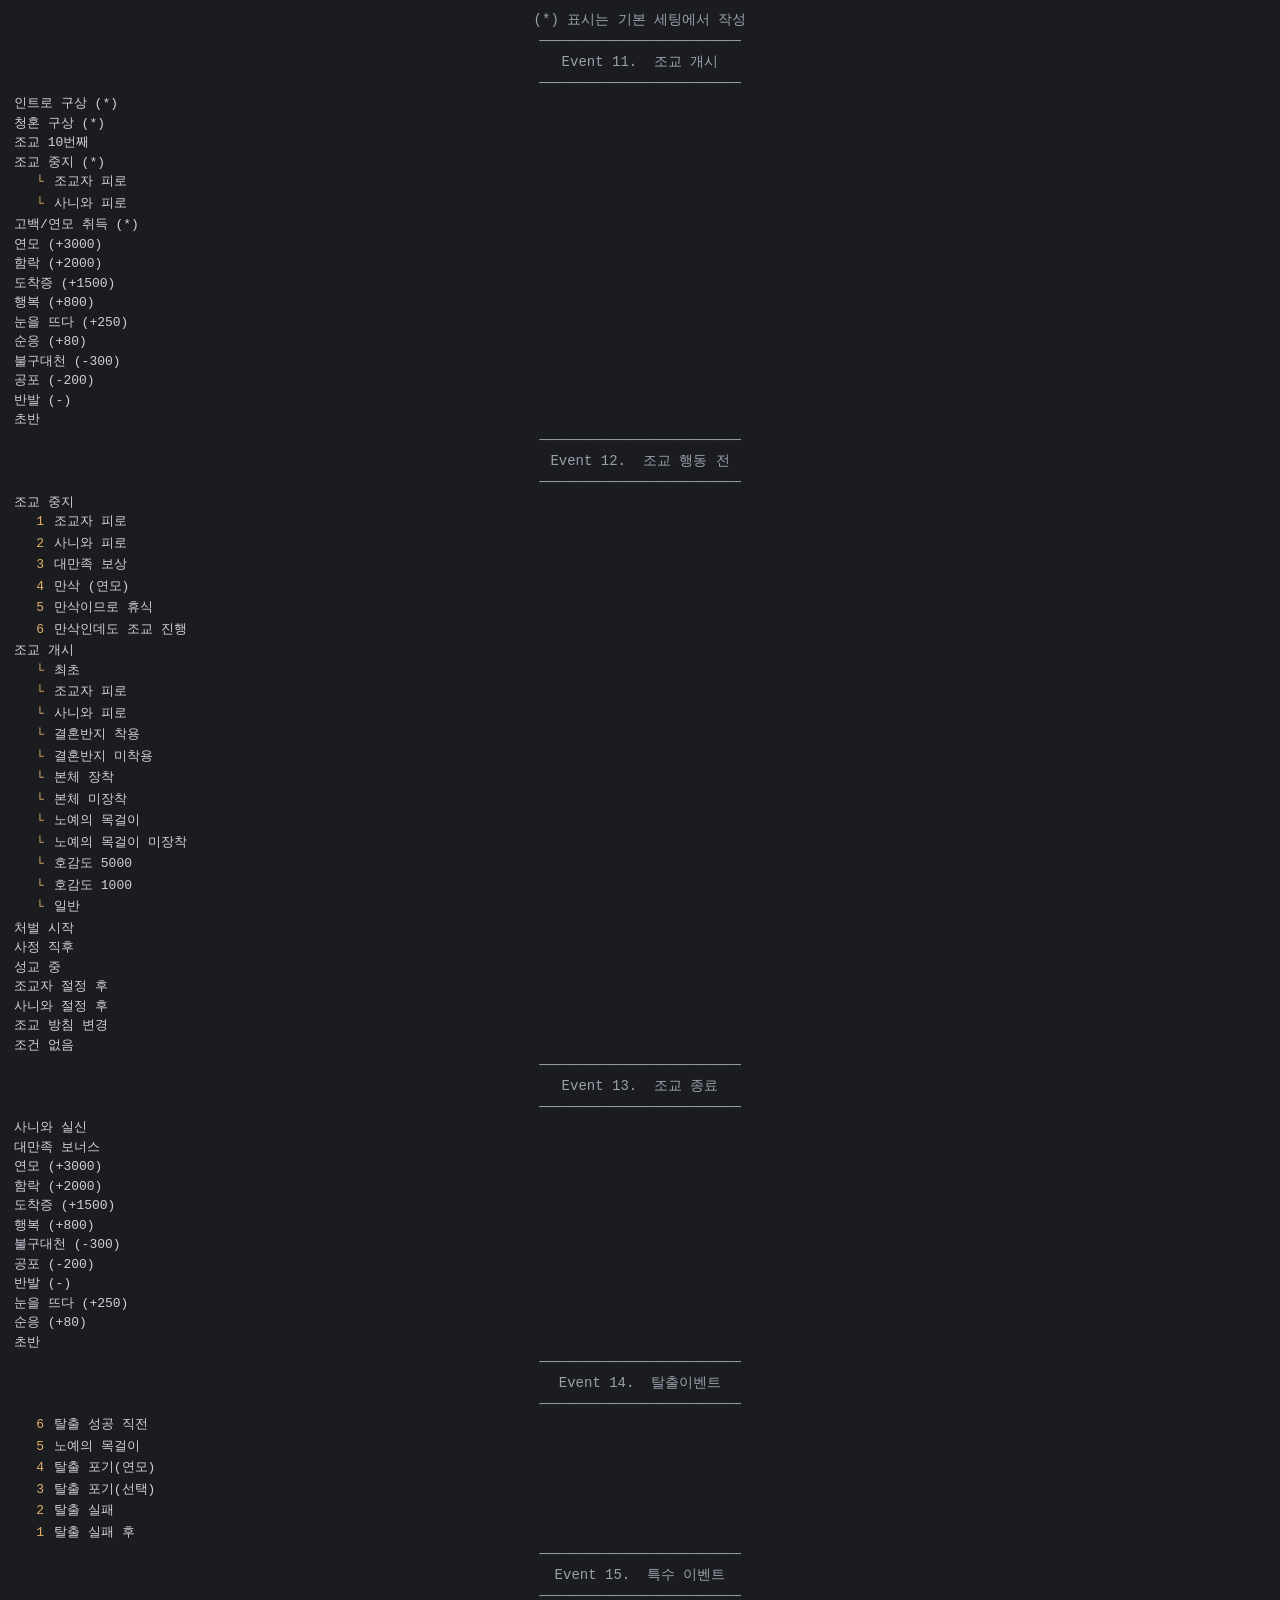
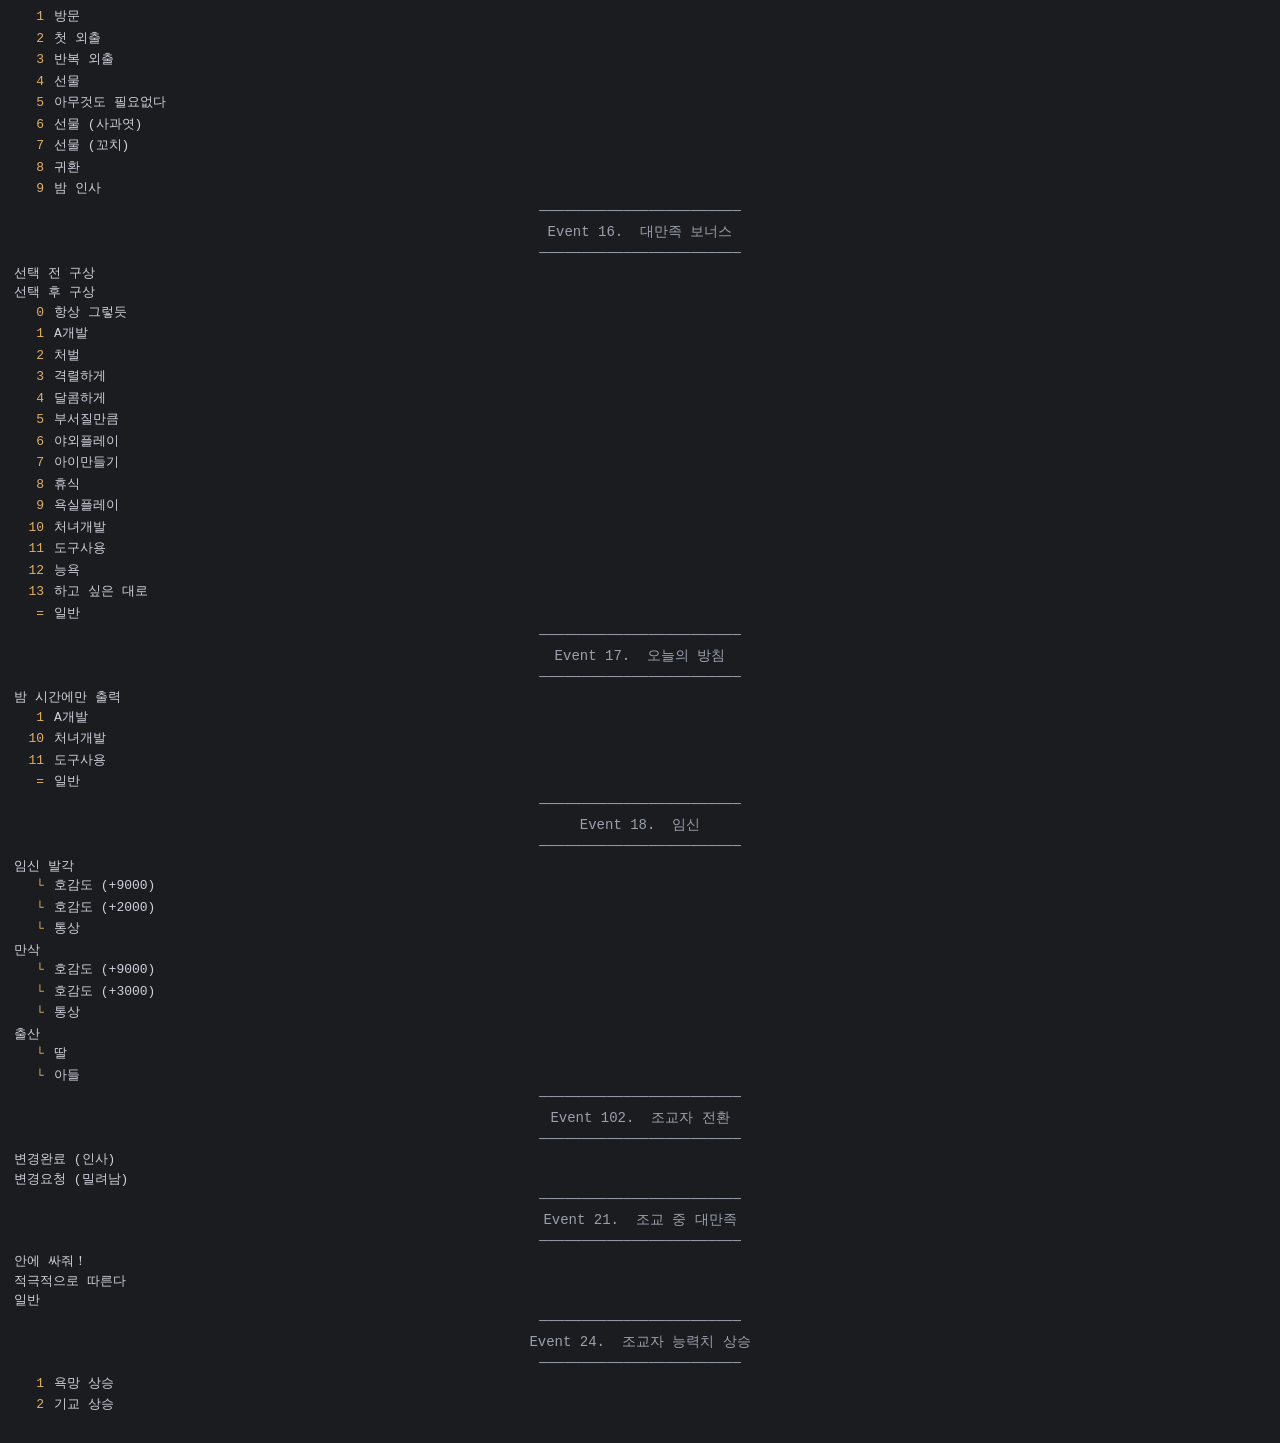
<file: side/side_Event.html>
<!DOCTYPE html>
<html lang="ko">
<head>
<meta charset="UTF-8">
<link rel="stylesheet" href="style_side.css">
</head>
<body>
<div class="csv-content"><div class="csv-comment">(*) 표시는 기본 세팅에서 작성</div><div class="csv-comment">────────────────────────</div><div class="csv-comment">Event 11.  조교 개시</div><div class="csv-comment">────────────────────────</div><div class="csv-text">인트로 구상 (*)</div><div class="csv-text">청혼 구상 (*)</div><div class="csv-text">조교 10번째</div><div class="csv-text">조교 중지 (*)</div><div class="csv-line"><span class="csv-id">└</span><span class="csv-text">조교자 피로</span></div><div class="csv-line"><span class="csv-id">└</span><span class="csv-text">사니와 피로</span></div><div class="csv-text">고백/연모 취득 (*)</div><div class="csv-text">연모 (+3000)</div><div class="csv-text">함락 (+2000)</div><div class="csv-text">도착증 (+1500)</div><div class="csv-text">행복 (+800)</div><div class="csv-text">눈을 뜨다 (+250)</div><div class="csv-text">순응 (+80)</div><div class="csv-text">불구대천 (-300)</div><div class="csv-text">공포 (-200)</div><div class="csv-text">반발 (-)</div><div class="csv-text">초반</div><div class="csv-comment">────────────────────────</div><div class="csv-comment">Event 12.  조교 행동 전</div><div class="csv-comment">────────────────────────</div><div class="csv-text">조교 중지</div><div class="csv-line"><span class="csv-id">1</span><span class="csv-text">조교자 피로</span></div><div class="csv-line"><span class="csv-id">2</span><span class="csv-text">사니와 피로</span></div><div class="csv-line"><span class="csv-id">3</span><span class="csv-text">대만족 보상</span></div><div class="csv-line"><span class="csv-id">4</span><span class="csv-text">만삭 (연모)</span></div><div class="csv-line"><span class="csv-id">　5</span><span class="csv-text">만삭이므로 휴식</span></div><div class="csv-line"><span class="csv-id">　6</span><span class="csv-text">만삭인데도 조교 진행</span></div><div class="csv-text">조교 개시</div><div class="csv-line"><span class="csv-id">└</span><span class="csv-text">최초</span></div><div class="csv-line"><span class="csv-id">└</span><span class="csv-text">조교자 피로</span></div><div class="csv-line"><span class="csv-id">└</span><span class="csv-text">사니와 피로</span></div><div class="csv-line"><span class="csv-id">└</span><span class="csv-text">결혼반지 착용</span></div><div class="csv-line"><span class="csv-id">└</span><span class="csv-text">결혼반지 미착용</span></div><div class="csv-line"><span class="csv-id">└</span><span class="csv-text">본체 장착</span></div><div class="csv-line"><span class="csv-id">└</span><span class="csv-text">본체 미장착</span></div><div class="csv-line"><span class="csv-id">└</span><span class="csv-text">노예의 목걸이</span></div><div class="csv-line"><span class="csv-id">└</span><span class="csv-text">노예의 목걸이 미장착</span></div><div class="csv-line"><span class="csv-id">└</span><span class="csv-text">호감도 5000</span></div><div class="csv-line"><span class="csv-id">└</span><span class="csv-text">호감도 1000</span></div><div class="csv-line"><span class="csv-id">└</span><span class="csv-text">일반</span></div><div class="csv-text">처벌 시작</div><div class="csv-text">사정 직후</div><div class="csv-text">성교 중</div><div class="csv-text">조교자 절정 후</div><div class="csv-text">사니와 절정 후</div><div class="csv-text">조교 방침 변경</div><div class="csv-text">조건 없음</div><div class="csv-comment">────────────────────────</div><div class="csv-comment">Event 13.  조교 종료</div><div class="csv-comment">────────────────────────</div><div class="csv-text">사니와 실신</div><div class="csv-text">대만족 보너스</div><div class="csv-text">연모 (+3000)</div><div class="csv-text">함락 (+2000)</div><div class="csv-text">도착증 (+1500)</div><div class="csv-text">행복 (+800)</div><div class="csv-text">불구대천 (-300)</div><div class="csv-text">공포 (-200)</div><div class="csv-text">반발 (-)</div><div class="csv-text">눈을 뜨다 (+250)</div><div class="csv-text">순응 (+80)</div><div class="csv-text">초반</div><div class="csv-comment">────────────────────────</div><div class="csv-comment">Event 14.  탈출이벤트</div><div class="csv-comment">────────────────────────</div><div class="csv-line"><span class="csv-id">6</span><span class="csv-text">탈출 성공 직전</span></div><div class="csv-line"><span class="csv-id">5</span><span class="csv-text">노예의 목걸이</span></div><div class="csv-line"><span class="csv-id">4</span><span class="csv-text">탈출 포기(연모)</span></div><div class="csv-line"><span class="csv-id">3</span><span class="csv-text">탈출 포기(선택)</span></div><div class="csv-line"><span class="csv-id">2</span><span class="csv-text">탈출 실패</span></div><div class="csv-line"><span class="csv-id">1</span><span class="csv-text">탈출 실패 후</span></div><div class="csv-comment">────────────────────────</div><div class="csv-comment">Event 15.  특수 이벤트</div><div class="csv-comment">────────────────────────</div><div class="csv-line"><span class="csv-id">1</span><span class="csv-text">방문</span></div><div class="csv-line"><span class="csv-id">2</span><span class="csv-text">첫 외출</span></div><div class="csv-line"><span class="csv-id">3</span><span class="csv-text">반복 외출</span></div><div class="csv-line"><span class="csv-id">4</span><span class="csv-text">선물</span></div><div class="csv-line"><span class="csv-id">5</span><span class="csv-text">아무것도 필요없다</span></div><div class="csv-line"><span class="csv-id">6</span><span class="csv-text">선물 (사과엿)</span></div><div class="csv-line"><span class="csv-id">7</span><span class="csv-text">선물 (꼬치)</span></div><div class="csv-line"><span class="csv-id">8</span><span class="csv-text">귀환</span></div><div class="csv-line"><span class="csv-id">9</span><span class="csv-text">밤 인사</span></div><div class="csv-comment">────────────────────────</div><div class="csv-comment">Event 16.  대만족 보너스</div><div class="csv-comment">────────────────────────</div><div class="csv-text">선택 전 구상</div><div class="csv-text">선택 후 구상</div><div class="csv-line"><span class="csv-id">0</span><span class="csv-text">항상 그렇듯</span></div><div class="csv-line"><span class="csv-id">1</span><span class="csv-text">A개발</span></div><div class="csv-line"><span class="csv-id">2</span><span class="csv-text">처벌</span></div><div class="csv-line"><span class="csv-id">3</span><span class="csv-text">격렬하게</span></div><div class="csv-line"><span class="csv-id">4</span><span class="csv-text">달콤하게</span></div><div class="csv-line"><span class="csv-id">5</span><span class="csv-text">부서질만큼</span></div><div class="csv-line"><span class="csv-id">6</span><span class="csv-text">야외플레이</span></div><div class="csv-line"><span class="csv-id">7</span><span class="csv-text">아이만들기</span></div><div class="csv-line"><span class="csv-id">8</span><span class="csv-text">휴식</span></div><div class="csv-line"><span class="csv-id">9</span><span class="csv-text">욕실플레이</span></div><div class="csv-line"><span class="csv-id">10</span><span class="csv-text">처녀개발</span></div><div class="csv-line"><span class="csv-id">11</span><span class="csv-text">도구사용</span></div><div class="csv-line"><span class="csv-id">12</span><span class="csv-text">능욕</span></div><div class="csv-line"><span class="csv-id">13</span><span class="csv-text">하고 싶은 대로</span></div><div class="csv-line"><span class="csv-id">=</span><span class="csv-text">일반</span></div><div class="csv-comment">────────────────────────</div><div class="csv-comment">Event 17.  오늘의 방침</div><div class="csv-comment">────────────────────────</div><div class="csv-text">밤 시간에만 출력</div><div class="csv-line"><span class="csv-id">1</span><span class="csv-text">A개발</span></div><div class="csv-line"><span class="csv-id">10</span><span class="csv-text">처녀개발</span></div><div class="csv-line"><span class="csv-id">11</span><span class="csv-text">도구사용</span></div><div class="csv-line"><span class="csv-id">=</span><span class="csv-text">일반</span></div><div class="csv-comment">────────────────────────</div><div class="csv-comment">Event 18.  임신</div><div class="csv-comment">────────────────────────</div><div class="csv-text">임신 발각</div><div class="csv-line"><span class="csv-id">└</span><span class="csv-text">호감도 (+9000)</span></div><div class="csv-line"><span class="csv-id">└</span><span class="csv-text">호감도 (+2000)</span></div><div class="csv-line"><span class="csv-id">└</span><span class="csv-text">통상</span></div><div class="csv-text">만삭</div><div class="csv-line"><span class="csv-id">└</span><span class="csv-text">호감도 (+9000)</span></div><div class="csv-line"><span class="csv-id">└</span><span class="csv-text">호감도 (+3000)</span></div><div class="csv-line"><span class="csv-id">└</span><span class="csv-text">통상</span></div><div class="csv-text">출산</div><div class="csv-line"><span class="csv-id">└</span><span class="csv-text">딸</span></div><div class="csv-line"><span class="csv-id">└</span><span class="csv-text">아들</span></div><div class="csv-comment">────────────────────────</div><div class="csv-comment">Event 102.  조교자 전환</div><div class="csv-comment">────────────────────────</div><div class="csv-text">변경완료 (인사)</div><div class="csv-text">변경요청 (밀려남)</div><div class="csv-comment">────────────────────────</div><div class="csv-comment">Event 21.  조교 중 대만족</div><div class="csv-comment">────────────────────────</div><div class="csv-text">안에 싸줘！</div><div class="csv-text">적극적으로 따른다</div><div class="csv-text">일반</div><div class="csv-comment">────────────────────────</div><div class="csv-comment">Event 24.  조교자 능력치 상승</div><div class="csv-comment">────────────────────────</div><div class="csv-line"><span class="csv-id">1</span><span class="csv-text">욕망 상승</div><div class="csv-line"><span class="csv-id">2</span><span class="csv-text">기교 상승</div><div style="height:8px;"></div><div style="height:8px;"></div></div>
</body>
</html>
</file>
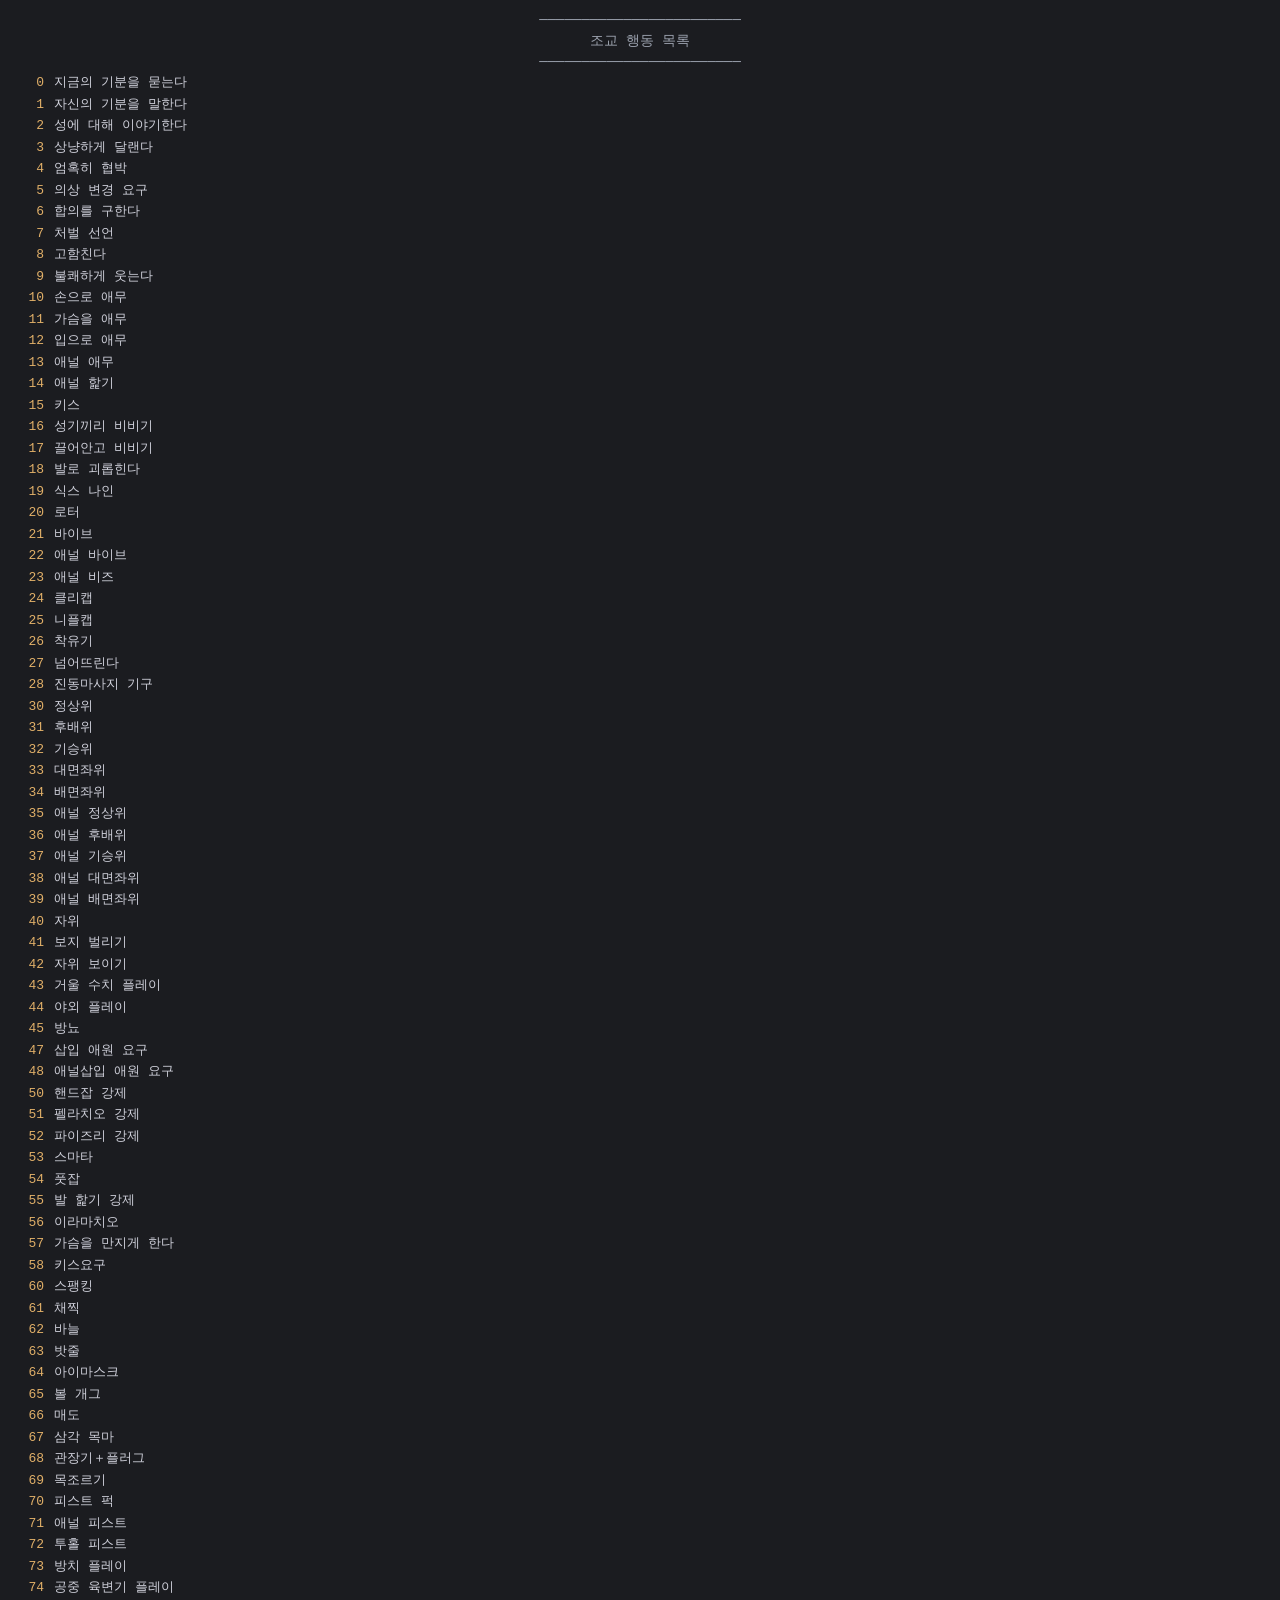
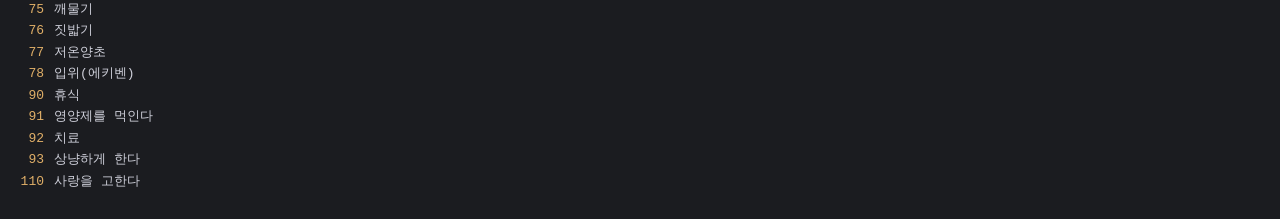
<file: side/side_Str.html>
<!DOCTYPE html>
<html lang="ko">
<head>
<meta charset="UTF-8">
<link rel="stylesheet" href="style_side.css">
</head>
<body>
<div class="csv-content"><div class="csv-comment">────────────────────────</div><div class="csv-comment">조교 행동 목록</div><div class="csv-comment">────────────────────────</div><div class="csv-line"><span class="csv-id">0</span><span class="csv-text">지금의 기분을 묻는다</span></div><div class="csv-line"><span class="csv-id">1</span><span class="csv-text">자신의 기분을 말한다</span></div><div class="csv-line"><span class="csv-id">2</span><span class="csv-text">성에 대해 이야기한다</span></div><div class="csv-line"><span class="csv-id">3</span><span class="csv-text">상냥하게 달랜다</span></div><div class="csv-line"><span class="csv-id">4</span><span class="csv-text">엄혹히 협박</span></div><div class="csv-line"><span class="csv-id">5</span><span class="csv-text">의상 변경 요구</span></div><div class="csv-line"><span class="csv-id">6</span><span class="csv-text">합의를 구한다</span></div><div class="csv-line"><span class="csv-id">7</span><span class="csv-text">처벌 선언</span></div><div class="csv-line"><span class="csv-id">8</span><span class="csv-text">고함친다</span></div><div class="csv-line"><span class="csv-id">9</span><span class="csv-text">불쾌하게 웃는다</span></div><div class="csv-line"><span class="csv-id">10</span><span class="csv-text">손으로 애무</span></div><div class="csv-line"><span class="csv-id">11</span><span class="csv-text">가슴을 애무</span></div><div class="csv-line"><span class="csv-id">12</span><span class="csv-text">입으로 애무</span></div><div class="csv-line"><span class="csv-id">13</span><span class="csv-text">애널 애무</span></div><div class="csv-line"><span class="csv-id">14</span><span class="csv-text">애널 핥기</span></div><div class="csv-line"><span class="csv-id">15</span><span class="csv-text">키스</span></div><div class="csv-line"><span class="csv-id">16</span><span class="csv-text">성기끼리 비비기</span></div><div class="csv-line"><span class="csv-id">17</span><span class="csv-text">끌어안고 비비기</span></div><div class="csv-line"><span class="csv-id">18</span><span class="csv-text">발로 괴롭힌다</span></div><div class="csv-line"><span class="csv-id">19</span><span class="csv-text">식스 나인</span></div><div class="csv-line"><span class="csv-id">20</span><span class="csv-text">로터</span></div><div class="csv-line"><span class="csv-id">21</span><span class="csv-text">바이브</span></div><div class="csv-line"><span class="csv-id">22</span><span class="csv-text">애널 바이브</span></div><div class="csv-line"><span class="csv-id">23</span><span class="csv-text">애널 비즈</span></div><div class="csv-line"><span class="csv-id">24</span><span class="csv-text">클리캡</span></div><div class="csv-line"><span class="csv-id">25</span><span class="csv-text">니플캡</span></div><div class="csv-line"><span class="csv-id">26</span><span class="csv-text">착유기</span></div><div class="csv-line"><span class="csv-id">27</span><span class="csv-text">넘어뜨린다</span></div><div class="csv-line"><span class="csv-id">28</span><span class="csv-text">진동마사지 기구</span></div><div class="csv-line"><span class="csv-id">30</span><span class="csv-text">정상위</span></div><div class="csv-line"><span class="csv-id">31</span><span class="csv-text">후배위</span></div><div class="csv-line"><span class="csv-id">32</span><span class="csv-text">기승위</span></div><div class="csv-line"><span class="csv-id">33</span><span class="csv-text">대면좌위</span></div><div class="csv-line"><span class="csv-id">34</span><span class="csv-text">배면좌위</span></div><div class="csv-line"><span class="csv-id">35</span><span class="csv-text">애널 정상위</span></div><div class="csv-line"><span class="csv-id">36</span><span class="csv-text">애널 후배위</span></div><div class="csv-line"><span class="csv-id">37</span><span class="csv-text">애널 기승위</span></div><div class="csv-line"><span class="csv-id">38</span><span class="csv-text">애널 대면좌위</span></div><div class="csv-line"><span class="csv-id">39</span><span class="csv-text">애널 배면좌위</span></div><div class="csv-line"><span class="csv-id">40</span><span class="csv-text">자위</span></div><div class="csv-line"><span class="csv-id">41</span><span class="csv-text">보지 벌리기</span></div><div class="csv-line"><span class="csv-id">42</span><span class="csv-text">자위 보이기</span></div><div class="csv-line"><span class="csv-id">43</span><span class="csv-text">거울 수치 플레이</span></div><div class="csv-line"><span class="csv-id">44</span><span class="csv-text">야외 플레이</span></div><div class="csv-line"><span class="csv-id">45</span><span class="csv-text">방뇨</span></div><div class="csv-line"><span class="csv-id">47</span><span class="csv-text">삽입 애원 요구</span></div><div class="csv-line"><span class="csv-id">48</span><span class="csv-text">애널삽입 애원 요구</span></div><div class="csv-line"><span class="csv-id">50</span><span class="csv-text">핸드잡 강제</span></div><div class="csv-line"><span class="csv-id">51</span><span class="csv-text">펠라치오 강제</span></div><div class="csv-line"><span class="csv-id">52</span><span class="csv-text">파이즈리 강제</span></div><div class="csv-line"><span class="csv-id">53</span><span class="csv-text">스마타</span></div><div class="csv-line"><span class="csv-id">54</span><span class="csv-text">풋잡</span></div><div class="csv-line"><span class="csv-id">55</span><span class="csv-text">발 핥기 강제</span></div><div class="csv-line"><span class="csv-id">56</span><span class="csv-text">이라마치오</span></div><div class="csv-line"><span class="csv-id">57</span><span class="csv-text">가슴을 만지게 한다</span></div><div class="csv-line"><span class="csv-id">58</span><span class="csv-text">키스요구</span></div><div class="csv-line"><span class="csv-id">60</span><span class="csv-text">스팽킹</span></div><div class="csv-line"><span class="csv-id">61</span><span class="csv-text">채찍</span></div><div class="csv-line"><span class="csv-id">62</span><span class="csv-text">바늘</span></div><div class="csv-line"><span class="csv-id">63</span><span class="csv-text">밧줄</span></div><div class="csv-line"><span class="csv-id">64</span><span class="csv-text">아이마스크</span></div><div class="csv-line"><span class="csv-id">65</span><span class="csv-text">볼 개그</span></div><div class="csv-line"><span class="csv-id">66</span><span class="csv-text">매도</span></div><div class="csv-line"><span class="csv-id">67</span><span class="csv-text">삼각 목마</span></div><div class="csv-line"><span class="csv-id">68</span><span class="csv-text">관장기＋플러그</span></div><div class="csv-line"><span class="csv-id">69</span><span class="csv-text">목조르기</span></div><div class="csv-line"><span class="csv-id">70</span><span class="csv-text">피스트 퍽</span></div><div class="csv-line"><span class="csv-id">71</span><span class="csv-text">애널 피스트</span></div><div class="csv-line"><span class="csv-id">72</span><span class="csv-text">투홀 피스트</span></div><div class="csv-line"><span class="csv-id">73</span><span class="csv-text">방치 플레이</span></div><div class="csv-line"><span class="csv-id">74</span><span class="csv-text">공중 육변기 플레이</span></div><div class="csv-line"><span class="csv-id">75</span><span class="csv-text">깨물기</span></div><div class="csv-line"><span class="csv-id">76</span><span class="csv-text">짓밟기</span></div><div class="csv-line"><span class="csv-id">77</span><span class="csv-text">저온양초</span></div><div class="csv-line"><span class="csv-id">78</span><span class="csv-text">입위(에키벤)</span></div><div class="csv-line"><span class="csv-id">90</span><span class="csv-text">휴식</span></div><div class="csv-line"><span class="csv-id">91</span><span class="csv-text">영양제를 먹인다</span></div><div class="csv-line"><span class="csv-id">92</span><span class="csv-text">치료</span></div><div class="csv-line"><span class="csv-id">93</span><span class="csv-text">상냥하게 한다</span></div><div class="csv-line"><span class="csv-id">110</span><span class="csv-text">사랑을 고한다</span></div><div style="height:8px;"></div><div style="height:8px;"></div></div>
</body>
</html>
</file>
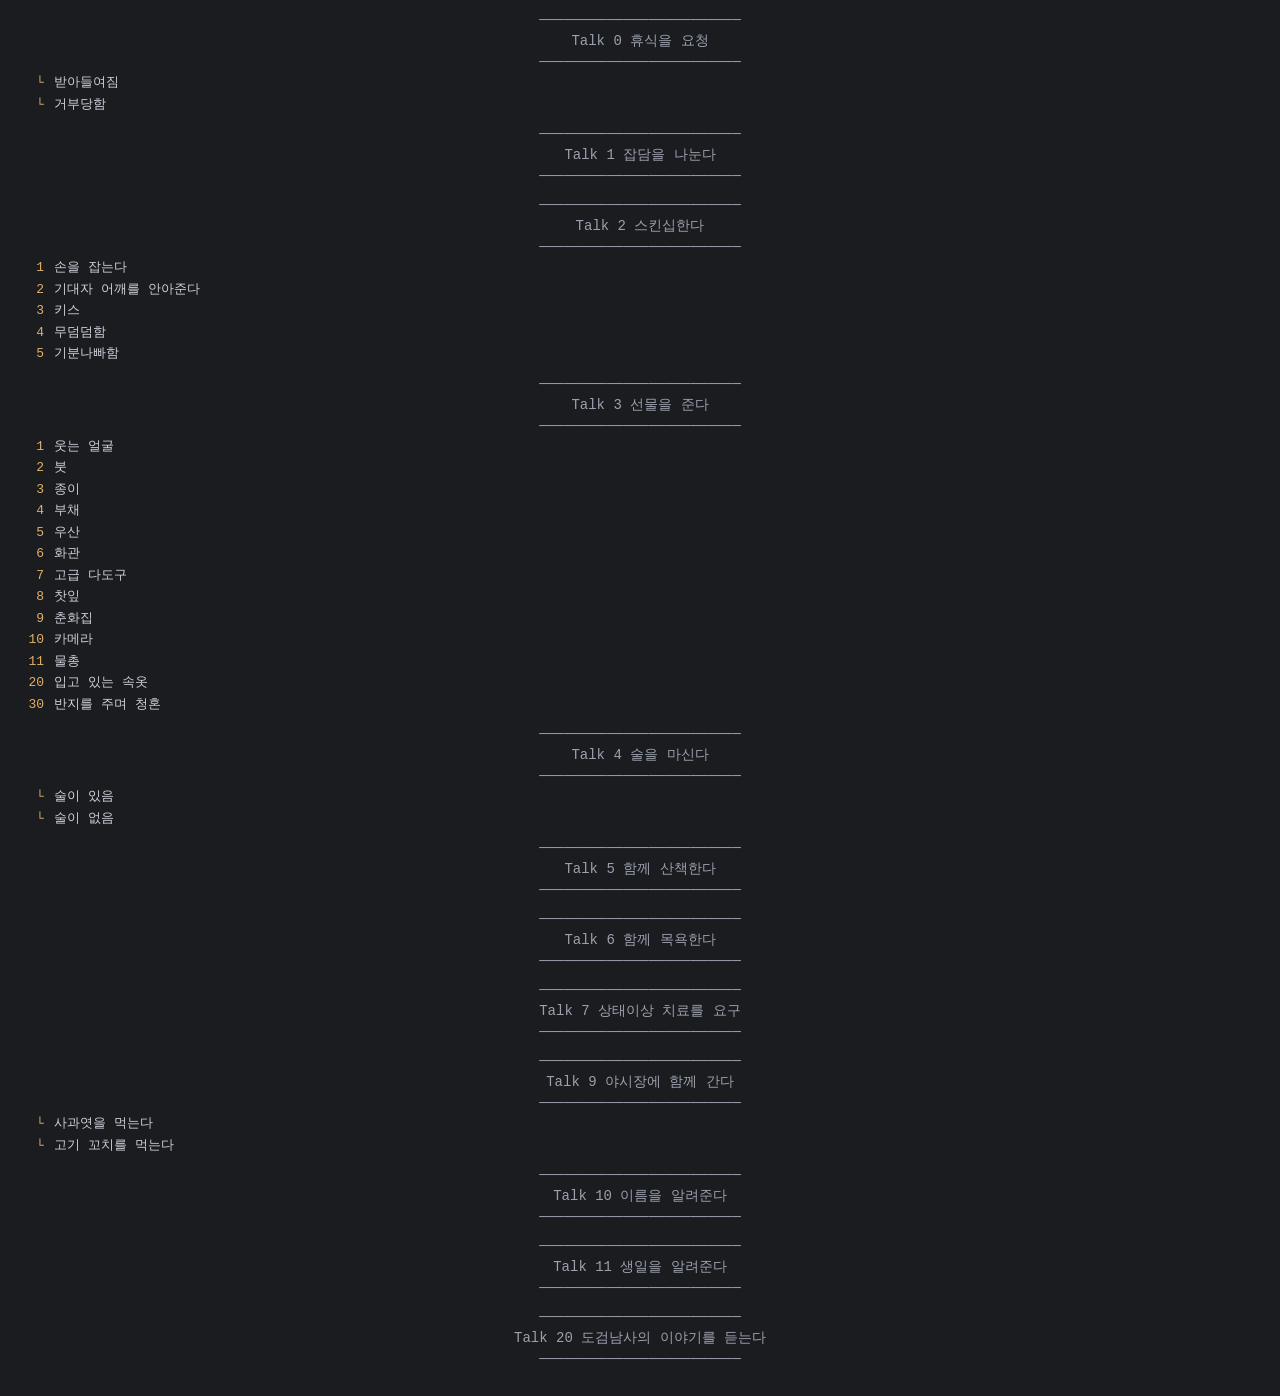
<file: side/side_Talk.html>
<!DOCTYPE html>
<html lang="ko">
<head>
<meta charset="UTF-8">
<link rel="stylesheet" href="style_side.css">
</head>
<body>
<div class="csv-content"><div class="csv-comment">────────────────────────</div><div class="csv-comment">Talk 0 휴식을 요청</div><div class="csv-comment">────────────────────────</div><div class="csv-line"><span class="csv-id">└</span><span class="csv-text">받아들여짐</span></div><div class="csv-line"><span class="csv-id">└</span><span class="csv-text">거부당함</span></div><div style="height:8px;"></div><div class="csv-comment">────────────────────────</div><div class="csv-comment">Talk 1 잡담을 나눈다</div><div class="csv-comment">────────────────────────</div><div style="height:8px;"></div><div class="csv-comment">────────────────────────</div><div class="csv-comment">Talk 2 스킨십한다</div><div class="csv-comment">────────────────────────</div><div class="csv-line"><span class="csv-id">1</span><span class="csv-text">손을 잡는다</span></div><div class="csv-line"><span class="csv-id">2</span><span class="csv-text">기대자 어깨를 안아준다</span></div><div class="csv-line"><span class="csv-id">3</span><span class="csv-text">키스</span></div><div class="csv-line"><span class="csv-id">4</span><span class="csv-text">무덤덤함</span></div><div class="csv-line"><span class="csv-id">5</span><span class="csv-text">기분나빠함</span></div><div style="height:8px;"></div><div class="csv-comment">────────────────────────</div><div class="csv-comment">Talk 3 선물을 준다</div><div class="csv-comment">────────────────────────</div><div class="csv-line"><span class="csv-id">1</span><span class="csv-text">웃는 얼굴</span></div><div class="csv-line"><span class="csv-id">2</span><span class="csv-text">붓</span></div><div class="csv-line"><span class="csv-id">3</span><span class="csv-text">종이</span></div><div class="csv-line"><span class="csv-id">4</span><span class="csv-text">부채</span></div><div class="csv-line"><span class="csv-id">5</span><span class="csv-text">우산</span></div><div class="csv-line"><span class="csv-id">6</span><span class="csv-text">화관</span></div><div class="csv-line"><span class="csv-id">7</span><span class="csv-text">고급 다도구</span></div><div class="csv-line"><span class="csv-id">8</span><span class="csv-text">찻잎</span></div><div class="csv-line"><span class="csv-id">9</span><span class="csv-text">춘화집</span></div><div class="csv-line"><span class="csv-id">10</span><span class="csv-text">카메라</span></div><div class="csv-line"><span class="csv-id">11</span><span class="csv-text">물총</span></div><div class="csv-line"><span class="csv-id">20</span><span class="csv-text">입고 있는 속옷</span></div><div class="csv-line"><span class="csv-id">30</span><span class="csv-text">반지를 주며 청혼</span></div><div style="height:8px;"></div><div class="csv-comment">────────────────────────</div><div class="csv-comment">Talk 4 술을 마신다</div><div class="csv-comment">────────────────────────</div><div class="csv-line"><span class="csv-id">└</span><span class="csv-text">술이 있음</span></div><div class="csv-line"><span class="csv-id">└</span><span class="csv-text">술이 없음</span></div><div style="height:8px;"></div><div class="csv-comment">────────────────────────</div><div class="csv-comment">Talk 5 함께 산책한다</div><div class="csv-comment">────────────────────────</div><div style="height:8px;"></div><div class="csv-comment">────────────────────────</div><div class="csv-comment">Talk 6 함께 목욕한다</div><div class="csv-comment">────────────────────────</div><div style="height:8px;"></div><div class="csv-comment">────────────────────────</div><div class="csv-comment">Talk 7 상태이상 치료를 요구</div><div class="csv-comment">────────────────────────</div><div style="height:8px;"></div><div class="csv-comment">────────────────────────</div><div class="csv-comment">Talk 9 야시장에 함께 간다</div><div class="csv-comment">────────────────────────</div><div class="csv-line"><span class="csv-id">└</span><span class="csv-text">사과엿을 먹는다</span></div><div class="csv-line"><span class="csv-id">└</span><span class="csv-text">고기 꼬치를 먹는다</span></div><div style="height:8px;"></div><div class="csv-comment">────────────────────────</div><div class="csv-comment">Talk 10 이름을 알려준다</div><div class="csv-comment">────────────────────────</div><div style="height:8px;"></div><div class="csv-comment">────────────────────────</div><div class="csv-comment">Talk 11 생일을 알려준다</div><div class="csv-comment">────────────────────────</div><div style="height:8px;"></div><div class="csv-comment">────────────────────────</div><div class="csv-comment">Talk 20 도검남사의 이야기를 듣는다</div><div class="csv-comment">────────────────────────</div><div style="height:8px;"></div><div style="height:8px;"></div></div>
</body>
</html>
</file>
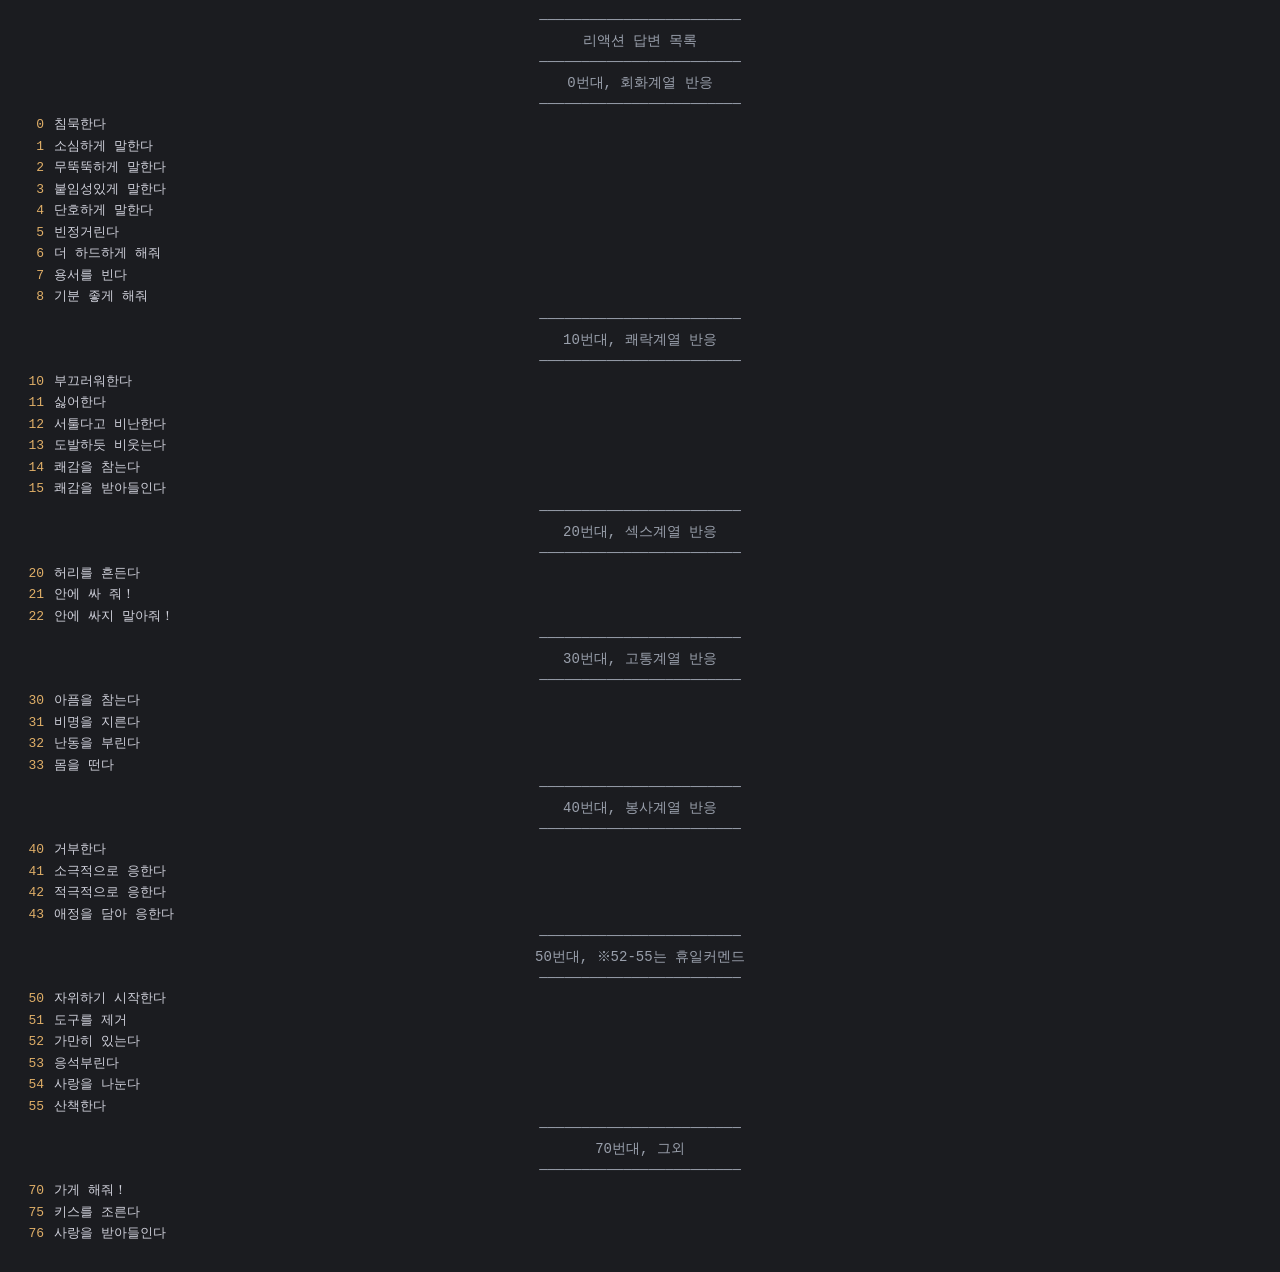
<file: side/side_Train.html>
<!DOCTYPE html>
<html lang="ko">
<head>
<meta charset="UTF-8">
<link rel="stylesheet" href="style_side.css">
</head>
<body>
<div class="csv-content"><div class="csv-comment">────────────────────────</div><div class="csv-comment">리액션 답변 목록</div><div class="csv-comment">────────────────────────</div><div class="csv-comment">0번대, 회화계열 반응</div><div class="csv-comment">────────────────────────</div><div class="csv-line"><span class="csv-id">0</span><span class="csv-text">침묵한다</span></div><div class="csv-line"><span class="csv-id">1</span><span class="csv-text">소심하게 말한다</span></div><div class="csv-line"><span class="csv-id">2</span><span class="csv-text">무뚝뚝하게 말한다</span></div><div class="csv-line"><span class="csv-id">3</span><span class="csv-text">붙임성있게 말한다</span></div><div class="csv-line"><span class="csv-id">4</span><span class="csv-text">단호하게 말한다</span></div><div class="csv-line"><span class="csv-id">5</span><span class="csv-text">빈정거린다</span></div><div class="csv-line"><span class="csv-id">6</span><span class="csv-text">더 하드하게 해줘</span></div><div class="csv-line"><span class="csv-id">7</span><span class="csv-text">용서를 빈다</span></div><div class="csv-line"><span class="csv-id">8</span><span class="csv-text">기분 좋게 해줘</span></div><div class="csv-comment">────────────────────────</div><div class="csv-comment">10번대, 쾌락계열 반응</div><div class="csv-comment">────────────────────────</div><div class="csv-line"><span class="csv-id">10</span><span class="csv-text">부끄러워한다</span></div><div class="csv-line"><span class="csv-id">11</span><span class="csv-text">싫어한다</span></div><div class="csv-line"><span class="csv-id">12</span><span class="csv-text">서툴다고 비난한다</span></div><div class="csv-line"><span class="csv-id">13</span><span class="csv-text">도발하듯 비웃는다</span></div><div class="csv-line"><span class="csv-id">14</span><span class="csv-text">쾌감을 참는다</span></div><div class="csv-line"><span class="csv-id">15</span><span class="csv-text">쾌감을 받아들인다</span></div><div class="csv-comment">────────────────────────</div><div class="csv-comment">20번대, 섹스계열 반응</div><div class="csv-comment">────────────────────────</div><div class="csv-line"><span class="csv-id">20</span><span class="csv-text">허리를 흔든다</span></div><div class="csv-line"><span class="csv-id">21</span><span class="csv-text">안에 싸 줘！</span></div><div class="csv-line"><span class="csv-id">22</span><span class="csv-text">안에 싸지 말아줘！</span></div><div class="csv-comment">────────────────────────</div><div class="csv-comment">30번대, 고통계열 반응</div><div class="csv-comment">────────────────────────</div><div class="csv-line"><span class="csv-id">30</span><span class="csv-text">아픔을 참는다</span></div><div class="csv-line"><span class="csv-id">31</span><span class="csv-text">비명을 지른다</span></div><div class="csv-line"><span class="csv-id">32</span><span class="csv-text">난동을 부린다</span></div><div class="csv-line"><span class="csv-id">33</span><span class="csv-text">몸을 떤다</span></div><div class="csv-comment">────────────────────────</div><div class="csv-comment">40번대, 봉사계열 반응</div><div class="csv-comment">────────────────────────</div><div class="csv-line"><span class="csv-id">40</span><span class="csv-text">거부한다</span></div><div class="csv-line"><span class="csv-id">41</span><span class="csv-text">소극적으로 응한다</span></div><div class="csv-line"><span class="csv-id">42</span><span class="csv-text">적극적으로 응한다</span></div><div class="csv-line"><span class="csv-id">43</span><span class="csv-text">애정을 담아 응한다</span></div><div class="csv-comment">────────────────────────</div><div class="csv-comment">50번대, ※52-55는 휴일커멘드</div><div class="csv-comment">────────────────────────</div><div class="csv-line"><span class="csv-id">50</span><span class="csv-text">자위하기 시작한다</span></div><div class="csv-line"><span class="csv-id">51</span><span class="csv-text">도구를 제거</span></div><div class="csv-line"><span class="csv-id">52</span><span class="csv-text">가만히 있는다</span></div><div class="csv-line"><span class="csv-id">53</span><span class="csv-text">응석부린다</span></div><div class="csv-line"><span class="csv-id">54</span><span class="csv-text">사랑을 나눈다</span></div><div class="csv-line"><span class="csv-id">55</span><span class="csv-text">산책한다</span></div><div class="csv-comment">────────────────────────</div><div class="csv-comment">70번대, 그외</div><div class="csv-comment">────────────────────────</div><div class="csv-line"><span class="csv-id">70</span><span class="csv-text">가게 해줘！</span></div><div class="csv-line"><span class="csv-id">75</span><span class="csv-text">키스를 조른다</span></div><div class="csv-line"><span class="csv-id">76</span><span class="csv-text">사랑을 받아들인다</span></div><div style="height:8px;"></div><div style="height:8px;"></div></div>
</body>
</html>
</file>
<file: Editer/style.css>
:root{
  --bg:#1b1c20; --panel:#25262b; --panel2:#2d2e34; --border:#3d3e44;
  --text:#cfd0d5; --muted:#9aa0ac; --accent:#7aa2f7; --preview#141619;
  --warn:#e0af68; --charano:#865a2f; --charsbg:#3a2e10;
  --ok:#6a9f6a; --err:#e56c70;  --del:#502224; --del2:#8f4046;
  --blue:#3a5a8a; --blue2:#2a3a55; --blue3:#3a4a65;
  --green:#a7dfab; --green2:#3a8a6a; --green3:#2a5545;
  --pink:#f88ab4; --pink2:#552a3a; --pink3:#653a4a;
  --purple:#5a3a8a; --magenta:#8a3a6a;
}
*{box-sizing:border-box}
body{
  margin:0; padding:0;
  background:var(--bg); color:var(--text);
  font-family:-apple-system,BlinkMacSystemFont,"Segoe UI","Malgun Gothic","Apple SD Gothic Neo",sans-serif;
  font-size:14px; line-height:1.5;
  display:flex; flex-direction:column; 
  height:100vh; /* min-height���� height�� ���� */
  overflow:hidden; /* �ٵ� ��ü ��ũ�� ���� */
}

/* =========================================================
   ���� ���
   ========================================================= */
.header {
  padding: 14px 18px;
  background: var(--bg);
  border-bottom: 1px solid var(--border);
  display: flex;
  align-items: center;
  justify-content: center;
  gap: 15px;
  flex-wrap: wrap;
  flex-shrink: 0;
}
.header h1 { font-size: 16px; margin: 0; color: var(--accent); }
.header input[type=file] { font-size: 10px; color: var(--muted); max-width: 250px; }

/* ��� �׺���̼� */
.header-nav {
  display: flex;
  gap: 6px;
  align-items: center;
  margin-left: auto;
}
.header-nav a {
  display: inline-block;
  padding: 6px 14px;
  font-size: 13px;
  font-weight: 600;
  color: var(--muted);
  background: var(--panel2);
  border: 1px solid var(--border);
  border-radius: 4px;
  text-decoration: none;
  transition: .15s;
  white-space: nowrap;
}
.header-nav a:hover {
  background: var(--panel2);
  border-color: var(--accent);
  color: var(--text);
}
.header-nav a.active {
  background: var(--accent);
  border-color: var(--accent);
  color: var(--bg);
  cursor: default;
  pointer-events: none;
}
/* =========================================================
   ���̾ƿ� (�¿� ����)
   ========================================================= */
.main-container {
  display: flex;
  flex: 1;
  overflow: hidden;
  align-items: stretch;
  min-height: 0;
}

.sidebar {
  width: 260px; min-width: 200px;
  min-height: 0; 
  background: var(--bg);
  border-right: 1px solid var(--border);
  display: flex; flex-direction: column;
}
.sidebar-header {
  padding: 10px 14px;
  border-bottom: 1px solid var(--border);
  font-weight: 600;
  color: var(--accent);
  display: flex;
  justify-content: space-between;
  align-items: center;
  font-size: 13px;
}
.sidebar-frame {
  flex: 1;
  border: 0;
  width: 100%;
  background: var(--bg);
}

.sidebar2 {
  flex: 1 1 0;
  min-height: 0; 
  background: var(--bg);
  border-right: 1px solid var(--border);
  overflow-y: auto; /* �÷��� ������ ���� ����� ��ũ�� �������� ���� */
}

/* ���� �г� ������ ���� �� ���� �ο� */
.sidebar2 .panel {
  margin: 16px;
  background: var(--panel);
  border: 1px solid var(--border);
  border-radius: 4px;
  overflow: hidden;
}

.sidebar2 .panel-body {
  padding: 14px;
  overflow: visible;
}

.sidebar iframe {
  flex: 1;
  width: 100%;
  border: none;
  background: var(--bg);
}
.editor-wrap {
  flex: 1;
  overflow-y: auto;
  padding: 18px;
  border-right: 1px solid var(--border);
  scroll-behavior: smooth;
}
.editor-wrap2 {
  flex: 1 1 0;
  min-height: 0; 
  overflow-y: auto;
  padding: 18px;
  border-right: 1px solid var(--border);
  scroll-behavior: smooth;
}

/* ���̵�� �� ��ư ��Ÿ�� */
.sidebar-tabs {
  display: flex;
  gap: 8px;
}

.tab-btn {
  background: none;
  border: 1px solid transparent;
  color: var(--muted);
  padding: 4px 8px;
  font-size: 13px;
  font-weight: normal;
  border-radius: 4px;
  cursor: pointer;
  transition: all 0.2s;
}

.tab-btn:hover {
  color: var(--text);
  background: var(--panel);
}

.tab-btn.active {
  color: var(--accent);
  font-weight: bold;
  background: var(--panel2);
  border-color: var(--accent);
}

/* =========================================================
   �г� / ī�װ��� �׷�
   ========================================================= */
.panel {
  background: var(--panel);
  border: 1px solid var(--border);
  border-radius: 4px;
  margin: 0 0 16px;
  overflow: hidden;
}
.panel h2 {
  margin: 0;
  padding: 10px 14px;
  background: var(--panel2);
  border-bottom: 1px solid var(--border);
  font-size: 13px;
  font-weight: bold;
  color: var(--accent);
}
.panel-body { padding: 14px; }

.category-group {
  margin-bottom: 20px;
  border: 1px solid var(--border);
  border-radius: 4px;
  overflow: hidden;
  background: var(--bg);
}
.category-header {
  padding: 12px 16px;
  background: var(--panel);
  color: var(--text);
  font-weight: bold;
  font-size: 14px;
  display: flex;
  justify-content: space-between;
  align-items: center;
  cursor: pointer;
  user-select: none;
  border-bottom: 1px solid var(--border);
}
.category-header:hover { background: var(--panel2); }
.category-header .cat-name { color: var(--accent); }
.category-header .cat-count { font-size: 13px; color: var(--muted); margin-left: 8px; font-weight: normal; }
.category-header .cat-chars { font-size: 13px; color: var(--warn); margin-left: 8px; font-weight: bold; }
.category-toggle {
  background: var(--blue);
  color: #fff;
  border: none;
  border-radius: 4px;
  padding: 4px 12px;
  font-size: 13px;
  font-weight: bold;
  cursor: pointer;
}
.category-toggle:hover { background: var(--accent); }
.category-content {
  display: none;
  padding: 12px;
}
.category-content.open {
  display: block;
}

/* =========================================================
   �Լ� �׷� (Action / Reaction / Event)
   ========================================================= */
.func-group {
  background: var(--panel);
  border: 1px solid var(--border);
  border-radius: 4px;
  margin-bottom: 16px;
  overflow: hidden;
  transition: background 0.3s;
}
.func-group.act { border-color: var(--blue3); background: var(--panel); }
.func-group.react { border-color: var(--pink3); background: var(--panel2); }
.func-group.com { border-color: var(--pink3); background: var(--panel); }
.func-group.act .func-header { background: var(--blue2); color: var(--accent); border-bottom-color: var(--blue3); }
.func-group.react .func-header { background: var(--pink2); color: var(--err); border-bottom-color: var(--pink3); }
.func-group.com .func-header { background: var(--pink2); color: var(--err); border-bottom-color: var(--pink3); }
.func-group.ev { border-color: var(--green2); background: var(--panel2); }
.func-group.ev .func-header { background: var(--green3); color: var(--green); border-bottom-color: var(--green2); }
.func-group.highlight {
  box-shadow: 0 0 10px 2px var(--accent);
}

.func-header {
  background: var(--panel2);
  padding: 10px 14px;
  font-family: ui-monospace, SFMono-Regular, Consolas, monospace;
  font-weight: bold;
  color: var(--accent);
  border-bottom: 1px solid var(--border);
  font-size: 14px;
}

/* =========================================================
   print-item (�Լ� ���� �׸�)
   ========================================================= */
.print-item {
  padding: 10px 14px;
  border-bottom: 1px solid var(--border);
  display: flex;
  flex-direction: column;
  gap: 6px;
}
.print-item:last-child { border-bottom: none; }
.print-meta {
  font-family: ui-monospace, SFMono-Regular, Consolas, monospace;
  font-size: 13px;
  color: var(--muted);
  display: flex;
  justify-content: space-between;
  align-items: center;
  flex-wrap: nowrap;
  gap: 6px;
}
.print-meta .char-count { color: var(--green); }

.print-meta .branch {
  color: #fff;
  font-weight: bold;
  padding: 2px 8px;
  border-radius: 4px;
  font-size: 11px;
}

.branch-IF { background: var(--blue); }
.branch-ELSEIF { background: var(--purple); }
.branch-ELSE { background: var(--charano); }
.branch-ENDIF { background: var(--border); }
.branch-SELECTCASE { background: var(--green2); }
.branch-CASE { background: var(--magenta); }

.print-meta .condition {
  color: var(--accent);
  font-family: ui-monospace, SFMono-Regular, Consolas, monospace;
  font-size: 11px;
  background: var(--panel);
  margin-left: 6px;
  padding: 2px 8px;
  border-radius: 4px;
  border: 1px solid var(--blue3);
  cursor: pointer;
  user-select: none;
}
.print-meta .condition:hover {
  background: var(--panel2);
  border-color: var(--blue);
}

.func-tags {
  display: inline-flex;
  align-items: center;
  margin-left: 6px;
  vertical-align: middle;
  flex-wrap: wrap;
  gap: 2px;
}
.func-tag {
  display: inline-block;
  font-size: 10px;
  color: var(--warn);
  background: var(--charsbg);
  border: 1px solid var(--charano);
  border-radius: 4px;
  padding: 1px 6px;
  margin-right: 4px;
  white-space: nowrap;
  line-height: 1.4;
}

.condition-input {
  font-family: ui-monospace, SFMono-Regular, Consolas, monospace;
  font-size: 11px;
  background: var(--bg);
  color: #fff;
  border: 1px solid var(--accent);
  border-radius: 4px;
  padding: 2px 8px;
  outline: none;
  width: auto;
  min-width: 200px;
}

.print-item textarea {
  width: 100%;
  background: var(--bg);
  color: var(--text);
  border: 1px solid var(--border);
  border-radius: 4px;
  padding: 8px 10px;
  font-family: ui-monospace, SFMono-Regular, Consolas, monospace;
  font-size: 13px;
  resize: none;
  min-height: 40px;
  line-height: 1.5;
  overflow: hidden;
}
.print-item textarea:focus {
  border-color: var(--accent);
  outline: none;
}

/* =========================================================
   ���� �׷�
   ========================================================= */
.collapsed-group {
  background: var(--panel);
  border: 1px solid var(--border);
  border-radius: 4px;
  margin-bottom: 16px;
  overflow: hidden;
}
.collapsed-header {
  padding: 10px 14px;
  background: var(--panel2);
  color: var(--accent);
  font-family: ui-monospace, SFMono-Regular, Consolas, monospace;
  font-size: 13px;
  display: flex;
  justify-content: space-between;
  align-items: center;
  cursor: pointer;
  user-select: none;
}
.collapsed-header:hover { background: var(-blue3); }
.toggle-btn {
  background: var(-blue3);
  color: #fff;
  border: none;
  border-radius: 4px;
  padding: 2px 10px;
  font-size: 14px;
  font-weight: bold;
  cursor: pointer;
}
.toggle-btn:hover { background: var(--blue); }
.collapsed-content { display: none; }
.collapsed-content.open { display: block; }

/* =========================================================
   �̸����� (preview-wrap) ? �Լ� �������
   ========================================================= */
.preview-wrap {
  width: 40%;
  min-width: 400px;
  display: flex;
  flex-direction: column;
  background: var(--preview);
}
.preview-header {
  padding: 10px 14px;
  background: var(--bg);
  border-bottom: 1px solid var(--border);
  font-weight: bold;
  display: flex;
  justify-content: space-between;
  align-items: center;
}
.preview-content {
  flex: 1;
  padding: 14px;
  overflow: auto;
  font-family: ui-monospace, SFMono-Regular, Consolas, monospace;
  font-size: 13px;
  white-space: pre;
  color: var(--text);
  margin: 0;
  tab-size: 4;
}

/* =========================================================
   �Է� ��� (csv.html��)
   ========================================================= */
label {
  display: block;
  margin-top: 14px;
  font-weight: bold;
  color: var(--muted);
  font-size: 13px;
}
label:first-child { margin-top: 0; }
input, select {
  width: 100%;
  padding: 8px 10px;
  margin-top: 4px;
  background: var(--bg);
  color: var(--text);
  border: 1px solid var(--border);
  border-radius: 4px;
  font: inherit;
  font-size: 13px;
  outline: none;
}
input:focus, select:focus { border-color: var(--accent); }
input::placeholder { color: #555; }
input[type=file] {
  padding: 2px;
  font-size: 13px;
  color: var(--muted);
}

/* �˻� �Է� (�Լ� �������) */
.find-input {
  font-family: inherit;
  background: var(--bg);
  color: var(--text);
  border: 1px solid var(--border);
  border-radius: 4px;
  padding: 8px 10px;
  width: 100px;
  font-size: 13px;
  outline: none;
}
.find-input-char {
  font-family: inherit;
  background: var(--bg);
  color: var(--warn);
  border: 1px solid var(--border);
  border-radius: 4px;
  padding: 8px 10px;
  width: 80px;
  font-size: 13px;
  outline: none;
}
.find-input-char:focus { border-color: var(--warn); }
.find-input-char::placeholder { color: #555; }
.find-input:focus { border-color: var(--accent); }
.find-input::placeholder { color: #555; }

/* =========================================================
   ��ư (����)
   ========================================================= */
button {
  font: inherit;
  cursor: pointer;
  background: var(--panel2);
  color: var(--text);
  border: 1px solid var(--border);
  border-radius: 4px;
  padding: 8px 16px;
  font-size: 13px;
  transition: .15s;
}
button:hover { filter: brightness(1.2); border-color: var(--accent); }
button:disabled { cursor: not-allowed; opacity: 0.5; }
button.primary {
  background: var(--accent);
  border-color: var(--accent);
  color: var(--bg);
  font-weight: 600;
}
button.primary:hover { filter: brightness(1.2); }
button.delete {
  background: var(--del);
  border-color: var(--del2);
  color: var(--err);
}

.btn-row { margin-top: 16px; display: flex; gap: 10px; flex-wrap: wrap; }

/* =========================================================
   ���� ��ư (����)
   ========================================================= */
.del,
.del-choice-btn,
.del-merge-btn {
  background: var(--del);
  border-color: var(--del2);
  color: var(--err);
  padding: 3px 10px;
  font-size: 13px;
}
.del:hover,
.del-choice-btn:hover,
.del-merge-btn:hover {
  background: var(--del2);
  border-color: var(--err);
}
.del-choice-btn:disabled {
  opacity: 0.35;
  cursor: not-allowed;
}

/* =========================================================
   ���� �޽��� (csv.html��)
   ========================================================= */
#status { margin-top: 10px; color: var(--ok); font-size: 13px; }
#status.error { color: var(--err); }

/* =========================================================
   CSV �̸����� ���
   ========================================================= */
#result {
  white-space: pre;
  background: var(--preview);
  color: var(--text);
  border: 1px solid var(--border);
  border-radius: 4px;
  padding: 14px;
  margin-top: 16px;
  min-height: 240px;
  max-height: 60vh;
  overflow: auto;
  font-family: ui-monospace, SFMono-Regular, Consolas, monospace;
  font-size: 13px;
  line-height: 1.5;
  tab-size: 4;
}

/* =========================================================
   ���� ī�װ��� / ��ư �׸��� (csv.html��)
   ========================================================= */
.quality-category {
  margin-top: 16px;
  border: 1px solid var(--border);
  border-radius: 4px;
  overflow: hidden;
  background: var(--bg);
}
.quality-category:first-child { margin-top: 8px; }
.quality-category-header {
  padding: 8px 12px;
  background: var(--panel);
  color: var(--warn);
  font-size: 13px;
  font-weight: bold;
  border-bottom: 1px solid var(--border);
  display: flex;
  justify-content: space-between;
  align-items: center;
  cursor: pointer;
  user-select: none;
}
.quality-category-header:hover { background: var(--panel2); }
.quality-category-header .cat-count {
  font-size: 11px;
  color: var(--muted);
  font-weight: normal;
}
.quality-category-body { padding: 10px; }
.quality-category.collapsed .quality-category-body { display: none; }

.qualities {
  display: grid;
  grid-template-columns: repeat(4, 1fr);
  gap: 6px;
}
.qualities button {
  padding: 8px 4px;
  font-size: 11px;
  line-height: 1.2;
  word-break: keep-all;
  background: var(--bg);
  border: 1px solid var(--border);
  color: var(--muted);
}
.qualities button:hover { background: var(--border); border-color: var(--accent); }
.qualities button.active {
  background: var(--accent);
  border-color: var(--accent);
  color: #fff;
  font-weight: bold;
}

/* =========================================================
   �ϴ� ���� / �ȳ�
   ========================================================= */
.toolbar {
  padding: 12px 18px;
  background: var(--bg);
  border-top: 1px solid var(--border);
  color: var(--muted);
  font-size: 13px;
  flex-shrink: 0;
  line-height: 1.7;
  display: flex;
  gap: 10px;
  align-items: center;
  flex-wrap: wrap;
}
.toolbar b { color: var(--warn); }
.spacer { flex: 1; }
.total-chars {
  font-size: 13px;
  color: var(--warn);
  font-weight: bold;
  margin: 0 10px;
  background: var(--charsbg);
  border: 1px solid var(--charano);
  border-radius: 4px;
  padding: 5px 12px;
}

/* =========================================================
   ��ũ�ѹ�
   ========================================================= */
::-webkit-scrollbar { width: 10px; height: 10px; }
::-webkit-scrollbar-track { background: transparent; }
::-webkit-scrollbar-thumb { background: var(--panel2); border-radius: 4px; }
::-webkit-scrollbar-thumb:hover { background: var(--accent); }

/* =========================================================
   ������
   ========================================================= */
@media (max-width: 900px) {
  body { height: auto; overflow: auto; }
  .main-container { flex-direction: column; overflow: visible; }
  .sidebar,
  .sidebar2,
  .editor-wrap,
  .editor-wrap2 {
    width: 100%;
    min-width: 0;
    border-right: none;
    border-bottom: 1px solid var(--border);
    overflow: visible;   /* ����Ͽ����� ������ ��ũ�� ��� */
  }
}
/* =========================================================
   readme ���� + ���� �ȳ� ������ ��ġ
   - 1800px �̻� : 3��
   - 900px �̻�  : 2��
   - 900px �̸�  : 1��
   ========================================================= */
.readme-toc-wrap {
  display: grid;
  grid-template-columns: 1fr 1fr;
  gap: 16px;
  padding: 16px;
}
.readme-toc-wrap .panel {
  margin: 18px 0;
}

/* 1800px �̻�: 3�� */
@media (min-width: 1800px) {
  .readme-toc-wrap {
    grid-template-columns: repeat(3, 1fr);
  }
}

/* 900px ����: 1�� */
@media (max-width: 900px) {
  .readme-toc-wrap {
    grid-template-columns: 1fr;
  }
}
</file>
<file: side/style_side.css>
:root{
  --bg:#1b1c20; --panel:#25262b; --panel2:#2d2e34; --border:var(--panel2);
  --text:#cfd0da; --muted:#9aa0ac; --accent:#7aa2f7; --warn:#e0af68; --warnbg:#b15a2f;
  --ok:#6a9f6a; --err:#e06c75; --preview#141619; --blue:#3a5a8a; --green:#a7dfab;
}
  body {
    margin: 0; padding: 10px 14px;
    background: var(--bg); color: var(--text);
    font-family: -apple-system,BlinkMacSystemFont,"Segoe UI","Malgun Gothic","Apple SD Gothic Neo",sans-serif;
    font-size: 13px; line-height: 1.5;
  }
  .csv-content {
    white-space: pre-wrap; word-break: break-all;
    font-family: ui-monospace, SFMono-Regular, Consolas, monospace;
  }
  .csv-line { display: flex; margin-bottom: 2px; }
  .csv-id { color: var(--warn); width: 30px; flex-shrink: 0; text-align: right; margin-right: 10px; }
  .csv-text { flex: 1; }
  .csv-textset { flex: 1; color: var(--green); }
  .csv-comment { color: var(--muted); font-size: 14px; text-align: center; }
  
  ::-webkit-scrollbar { width: 10px; height: 10px; }
  ::-webkit-scrollbar-track { background: transparent; }
  ::-webkit-scrollbar-thumb { background: var(--panel2); border-radius: 4px; }
  ::-webkit-scrollbar-thumb:hover { background: var(--accent); }
</file>
